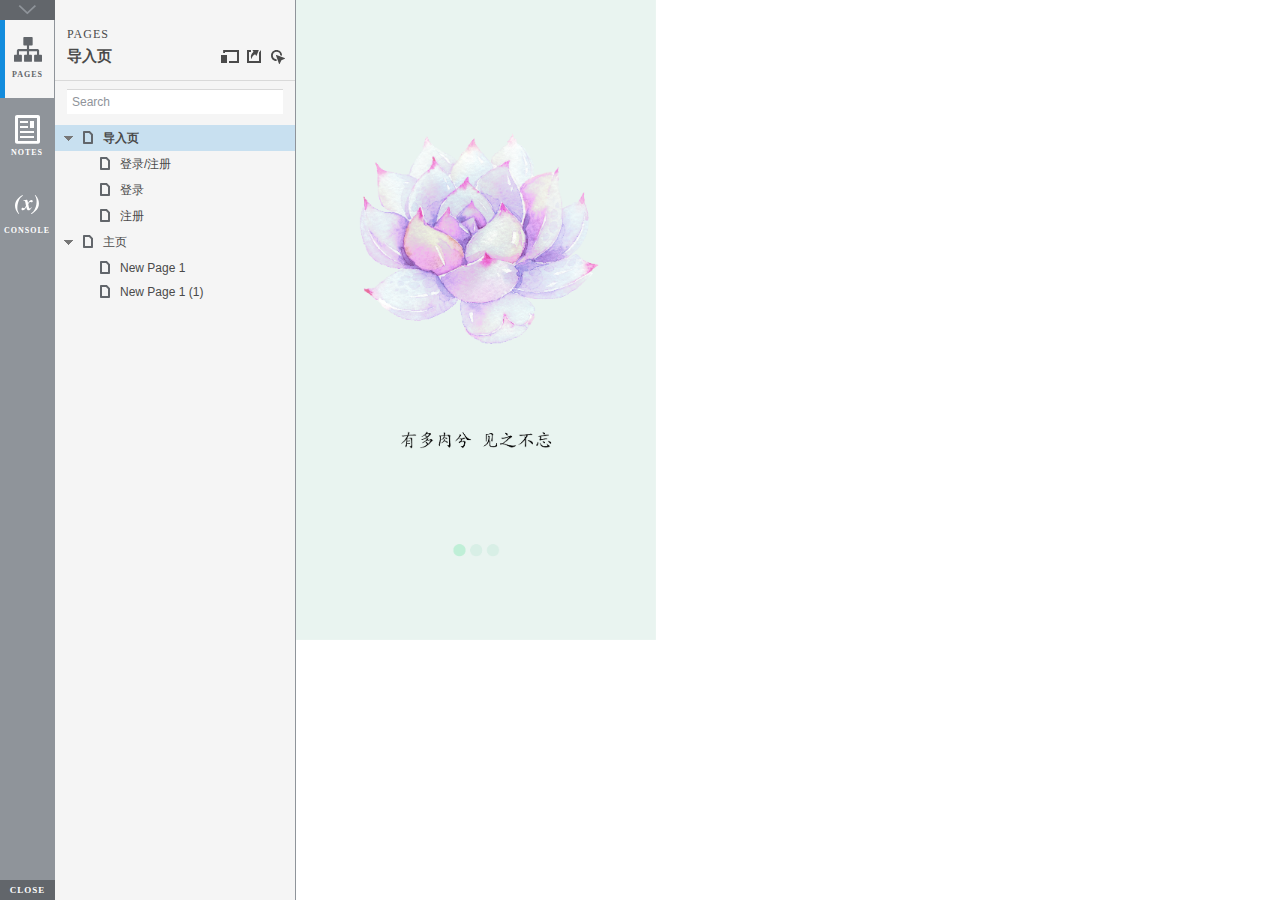
<file: index.html>
﻿<!DOCTYPE html>
<html xmlns="http://www.w3.org/1999/xhtml" xml:lang="en" lang="en">
<head>
    <title>Untitled Document</title>
    <meta http-equiv="X-UA-Compatible" content="IE=edge"/>
    <meta http-equiv="content-type" content="text/html; charset=utf-8" />
    <meta name="viewport" content="width=device-width, initial-scale=1.0" />
    <meta name="apple-mobile-web-app-capable" content="yes" />
    <link type="text/css" href="resources/css/reset.css" rel="Stylesheet" />
    <link type="text/css" href="resources/css/default.css" rel="Stylesheet" />
    <!--<link href='https://fonts.googleapis.com/css?family=Nunito:300' rel='stylesheet' type='text/css'>-->

    <script type="text/javascript">
        if (location.href.toString().indexOf('file://localhost/') == 0) {
            location.href = location.href.toString().replace('file://localhost/', 'file:///');
        }
    </script>

    <script type="text/javascript" src="resources/scripts/jquery-1.7.1.min.js"></script>
    <script type="text/javascript" src="resources/scripts/player/splitter.js"></script>
    <script type="text/javascript" src="resources/scripts/axutils.js"></script>
    <script type="text/javascript" src="resources/scripts/player/axplayer.js"></script>
    <script type="text/javascript" src="resources/scripts/messagecenter.js"></script>
    <script type="text/javascript" src="data/document.js"></script>
    <style type="text/css">

#outerContainer {
	width:1000px;
	height:1500px;
}

.vsplitbar {
    width: 3px;
    /*background: #B9B9B9;*/
    border-right: 1px solid #8f949a;
}

.vsplitbar:hover, .vsplitbar.active {
    background: #8f949a;
}

#rightPanel {
    background-color: White;
}

/*#leftPanel {
    min-width: 120px;
}*/

.splitterMask {
   position:absolute;
   top: 0;
   left: 0;
   width: 100%;
   height: 100%;
   overflow: hidden;
   background-image: url(resources/images/transparent.gif);
   z-index: 20000;
}

    </style>
    <script type="text/javascript" language="JavaScript"><!--
        var SITEMAP_COLLAPSE_VAR_NAME = 'c';
        var PLUGIN_VAR_NAME = 'g';
        var FOOTNOTES_VAR_NAME = 'fn';
        var ADAPTIVE_VIEW_VAR_NAME = 'view';
        var lastLeftPanelWidth = 295;
        var toolBarOnly = true;

        // isolate scope
        (function() {
            setUpController();
            
            var configuration = $axure.document.configuration;
            var _settings = {};
            _settings.projectId = configuration.prototypeId;
            _settings.isAxshare = configuration.isAxshare;
            _settings.loadFeedbackPlugin = configuration.loadFeedbackPlugin;
            var cHash = getHashStringVar(SITEMAP_COLLAPSE_VAR_NAME);
            _settings.startCollapsed = cHash == "1";
            if(cHash == "2") closePlayer();
            var gHash = getHashStringVar(PLUGIN_VAR_NAME);
            if(gHash == "") gHash = 1;
            _settings.startPluginGid = gHash;

            $axure.player.settings = _settings;

            $(window).bind('load', function() {
                if(CHROME_5_LOCAL && !$('body').attr('pluginDetected')) {
                    window.location = 'resources/chrome/chrome.html';
                }
            });

            $(document).ready(function() {
                $axure.page.bind('load.start', mainFrame_onload);
                $axure.messageCenter.addMessageListener(messageCenter_message);

                $(document).on('pluginShown', function (event, data) {
                    setVarInCurrentUrlHash('g', data ? data : '');
                });

                $(document).on('pluginCreated', function(event, data) {
                    if($axure.player.settings.startPluginGid == data) {
                        $axure.player.showPlugin(data);
                    }
                });

                if($axure.player.settings.loadFeedbackPlugin) {
                    if($axure.player.settings.isAxshare) {
                        $axure.utils.loadJS('/Scripts/plugins/feedback/feedback8.js');
                    } else {
                        $axure.utils.loadJS('http://share.axure.com/Scripts/plugins/feedback/feedback8.js');
                    }
                }

                if(navigator.userAgent.indexOf("MSIE") >= 0) $('#outerContainer').width('100%');
                initialize();
                if($axure.player.settings.startCollapsed) $('#outerContainer').splitter({ sizeLeft: 0 });
                else $('#outerContainer').splitter({ sizeLeft: lastLeftPanelWidth });
                $('#leftPanel').width(lastLeftPanelWidth);
                
                $(window).resize(function() { resizeContent(); });

                $('#maximizePanelContainer').hide();

                initializeLogo();

                $(window).resize();
                resizeContent();
                
                $axure.player.collapseToBar();

                if($axure.player.settings.startCollapsed) {
                    collapse();
                    $('#leftPanel').width(0);
                }

                if(MOBILE_DEVICE) {
                    $('#interfaceControlFrameMinimizeContainer').height('45px');
                    $('#interfaceControlFrameMinimizeContainer a').height('45px');
                    $('#interfaceControlFrameHeaderContainer').css('margin-top','45px');
                    $('#interfaceControlFrameCloseContainer a').css('padding','10px 0px');
                    $('#maximizePanelContainer').height('45px');//.css('top','inherit').css('bottom','0px');

                    $('body').removeClass('hashover');

                    if(IOS) {
                        $('#rightPanel').css('overflow', 'auto').css('-webkit-overflow-scrolling', 'touch').css('-ms-overflow-x', 'hidden');

                        window.addEventListener("orientationchange", function() {
                            var viewport = document.querySelector("meta[name=viewport]");
                            //so iOS doesn't zoom when switching back to portrait
                            viewport.setAttribute('content', 'width=device-width, initial-scale=1.0, maximum-scale=1.0');
                            viewport.setAttribute('content', 'width=device-width, initial-scale=1.0');
                            resizeContent();
                        }, false);

                        $axure.page.bind('load.start', function() {
                            resizeContent();
                        });
                    }
                }

            });

            function initialize() {
                var legacyQString = getQueryString("Page");
                if (legacyQString.length > 0) {
                    location.href = location.href.substring(0, location.href.indexOf("?")) + "#p=" + legacyQString;
                    return;
                }

                var mainFrame = document.getElementById("mainFrame");
                mainFrame.contentWindow.location.href = getInitialUrl();
            }

            function initializeLogo() {
                if($axure.document.configuration.logoImagePath) {
                    var image = new Image();
                    image.onload = function() {
                        $('#logoImage').css('max-width', this.width + 'px');
                        $axure.player.resizeContent();
                    };
                    image.src = $axure.document.configuration.logoImagePath;
                
                    $('#interfaceControlFrameLogoImageContainer').html('<img id="logoImage" src="" />');
                    $('#logoImage').attr('src', $axure.document.configuration.logoImagePath).load(function() { resizeContent(); });
                } else $('#interfaceControlFrameLogoImageContainer').hide();

                if ($axure.document.configuration.logoImageCaption) {
                    $('#interfaceControlFrameLogoCaptionContainer').html($axure.document.configuration.logoImageCaption);
                } else $('#interfaceControlFrameLogoCaptionContainer').hide();

                if(!$('#interfaceControlFrameLogoImageContainer').is(':visible') && !$('#interfaceControlFrameLogoCaptionContainer').is(':visible')) {
                    $('#interfaceControlFrameLogoContainer').hide();
                }
            }

            var resizeContent = $axure.player.resizeContent = function() {
                var newHeight = $(window).height();
                var newWidth = $(window).width();

                var controlContainerHeight = newHeight;// - 30;
                if($('#interfaceControlFrameLogoContainer').is(':visible')) controlContainerHeight -= $('#interfaceControlFrameLogoContainer').outerHeight();// + 16;

                $('#outerContainer').height(newHeight).width(newWidth);
                $('.vsplitbar').height(newHeight);
                $('#leftPanel').height(newHeight);
                $('#interfaceControlFrame').height(newHeight);
                $('#interfaceControlFrameContainer').height(newHeight);
                $('#interfaceControlFrameHostContainer').height(controlContainerHeight);

                $('#rightPanel').height(newHeight);
                $('#mainFrame').height(newHeight);

                if($('#leftPanel').is(':visible')) $('#rightPanel').width($(window).width() - $('#leftPanel').width() - 1);// $('.vsplitbar').width());
                else $('#rightPanel').width($(window).width());

                $(document).trigger('ContainerHeightChange',[controlContainerHeight]);

                if(MOBILE_DEVICE) {
                    if(!(getHashStringVar(ADAPTIVE_VIEW_VAR_NAME).length > 0)) $axure.messageCenter.postMessage('setAdaptiveViewForSize', {'width':newWidth, 'height':$('#rightPanel').height()});
                }
            }

            var collapseToBar = $axure.player.collapseToBar = function() {
                lastLeftPanelWidth = $('#leftPanel').width();
                $('#leftPanel').width('55px');
                $('.vsplitbar').hide();
                $('#rightPanel').width($(window).width() - $('#leftPanel').width());
                $(window).resize();
                $('#outerContainer').trigger('resize');
                toolBarOnly = true;
            }

            var expandFromBar = $axure.player.expandFromBar = function() {
                if($('.vsplitbar').is(':visible')) return;

                $('#leftPanel').width(lastLeftPanelWidth);
                $('.vsplitbar').show();
                $('#rightPanel').width($(window).width() - $('#leftPanel').width() - 1);// $('.vsplitbar').width());
                $(window).resize();
                $('#outerContainer').trigger('resize');
                toolBarOnly = false;
            }

        })();

        function messageCenter_message(message, data) {
            if(message == 'expandFrame') expand();
            else if(message == 'getCollapseFrameOnLoad' && $axure.player.settings.startCollapsed && !MOBILE_DEVICE) $axure.messageCenter.postMessage('collapseFrameOnLoad');
        }

        
        function getInitialUrl() {
            var pageName = getHashStringVar("p");
            if(pageName.length > 0) return pageName + ".html";
            else {
                var url = getFirstPageUrl($axure.document.sitemap.rootNodes);
                return (url ? url : "about:blank");
            }
        }

        function getFirstPageUrl(nodes) {
            for (var i = 0; i < nodes.length; i++) {
                var node = nodes[i];
                if (node.url) return node.url;
                else {
                    var hasChildren = (node.children && node.children.length > 0);
                    if (hasChildren) {
                        var url = getFirstPageUrl(node.children);
                        if (url) return url;
                    }
                }
            }
            return null;
        }

        function closePlayer() {
            if($axure.page.location) window.location.href = $axure.page.location;
            else {
                var pageFile = getInitialUrl();
                var currentLocation = window.location.toString();
                window.location.href = currentLocation.substr(0, currentLocation.lastIndexOf("/") + 1) + pageFile;
            }
        }

        function replaceHash(newHash) {
            var currentLocWithoutHash = window.location.toString().split('#')[0];

            //We use replace so that every hash change doesn't get appended to the history stack.
            //We use replaceState in browsers that support it, else replace the location
            if(typeof window.history.replaceState != 'undefined') {
                try {
                    //Chrome 45 (Version 45.0.2454.85 m) started throwing an error here when generated locally (this only happens with sitemap open) which broke all interactions.
                    //try catch breaks the url adjusting nicely when the sitemap is open, but all interactions and forward and back buttons work.
                    //Uncaught SecurityError: Failed to execute 'replaceState' on 'History': A history state object with URL 'file:///C:/Users/Ian/Documents/Axure/HTML/Untitled/start.html#p=home' cannot be created in a document with origin 'null'.
                    window.history.replaceState(null, null, currentLocWithoutHash + newHash);
                } catch(ex) {}
            } else {
                window.location.replace(currentLocWithoutHash + newHash);
            }
        }

        function collapse() {
            setVarInCurrentUrlHash('c', 1);
            if(!toolBarOnly) lastLeftPanelWidth = $('#leftPanel').width();

            $('#maximizePanelContainer').show();
            $('#leftPanel').hide();
            $('.vsplitbar').hide();
            $('#rightPanel').width($(window).width());
            $(window).resize();
            $('#outerContainer').trigger('resize');

            $(document).trigger('sidebarCollapse');

            if(MOBILE_DEVICE) {
                $('#maximizePanelContainer').animate({
                    top:$('#rightPanel').height() - $('#maximizePanelContainer').height()
                }, 300, 'swing', function() {
                    $('#maximizePanelContainer').css('top', 'inherit').css('bottom', '0px');
                });
            }
        }

        function expand() {
            if(MOBILE_DEVICE) {
                $('#maximizePanelContainer').css('top', '0px').css('bottom', 'inherit');
            }

            deleteVarFromCurrentUrlHash('c');
            $('#maximizePanelContainer').hide();
            $('#leftPanel').width(lastLeftPanelWidth);
            $('#leftPanel').show();
            if(!toolBarOnly) {
                $('.vsplitbar').show();
                $('#rightPanel').width($(window).width() - $('#leftPanel').width() - 1);
            } else {
                $axure.player.collapseToBar();
            }
            $(window).resize();
            $('#outerContainer').trigger('resize');

            $(document).trigger('sidebarExpanded');
        }


        function mainFrame_onload() {
            if($axure.page.pageName) document.title = $axure.page.pageName;
        }

        function getQueryString(query) {
            var qstring = self.location.href.split("?");
            if(qstring.length < 2) return "";
            return GetParameter(qstring, query);
        }
        
        function GetParameter(qstring, query) {
            var prms = qstring[1].split("&");
            var frmelements = new Array();
            var currprmeter, querystr = "";

            for(var i = 0; i < prms.length; i++) {
                currprmeter = prms[i].split("=");
                frmelements[i] = new Array();
                frmelements[i][0] = currprmeter[0];
                frmelements[i][1] = currprmeter[1];
            }

            for(j = 0; j < frmelements.length; j++) {
                if(frmelements[j][0].toLowerCase() == query.toLowerCase()) {
                    querystr = frmelements[j][1];
                    break;
                }
            }
            return querystr;
        }
        
        function getHashStringVar(query) {
            var qstring = self.location.href.split("#");
            if(qstring.length < 2) return "";
            return GetParameter(qstring, query);
        }

        function setHashStringVar(currentHash, varName, varVal) {
            var varWithEqual = varName + '=';
            var poundVarWithEqual = varVal === '' ? '' :  '#' + varName + '=' + varVal;
            var ampVarWithEqual = varVal === '' ? '' :  '&' + varName + '=' + varVal;
            var hashToSet = '';

            var pageIndex = currentHash.indexOf('#' + varWithEqual);
            if(pageIndex == -1) pageIndex = currentHash.indexOf('&' + varWithEqual);
            if(pageIndex != -1) {
                var newHash = currentHash.substring(0, pageIndex);

                newHash = newHash == '' ? poundVarWithEqual : newHash + ampVarWithEqual;

                var ampIndex = currentHash.indexOf('&', pageIndex + 1);
                if(ampIndex != -1) {
                    newHash = newHash == '' ? '#' + currentHash.substring(ampIndex + 1) : newHash + currentHash.substring(ampIndex);
                }
                hashToSet = newHash;
            } else if(currentHash.indexOf('#') != -1) {
                hashToSet = currentHash + ampVarWithEqual;
            } else {
                hashToSet = poundVarWithEqual;
            }

            if(hashToSet != '' || varVal == '') {
                return hashToSet;
            }

            return null;
        }

        function setVarInCurrentUrlHash(varName, varVal) {
            var newHash = setHashStringVar(window.location.hash, varName, varVal);

            if(newHash != null) {
                replaceHash(newHash);
            }
        }

        function deleteHashStringVar(currentHash, varName) {
            var varWithEqual = varName + '=';

            var pageIndex = currentHash.indexOf('#' + varWithEqual);
            if(pageIndex == -1) pageIndex = currentHash.indexOf('&' + varWithEqual);
            if(pageIndex != -1) {
                var newHash = currentHash.substring(0, pageIndex);

                var ampIndex = currentHash.indexOf('&', pageIndex + 1);

                //IF begin of string....if none blank, ELSE # instead of & and rest
                //IF in string....prefix + if none blank, ELSE &-rest
                if(newHash == '') { //beginning of string
                    newHash = ampIndex != -1 ? '#' + currentHash.substring(ampIndex + 1) : '';
                } else { //somewhere in the middle
                    newHash = newHash + (ampIndex != -1 ? currentHash.substring(ampIndex) : '');
                }

                return newHash;
            }

            return null;
        }

        function deleteVarFromCurrentUrlHash(varName) {
            var newHash = deleteHashStringVar(window.location.hash, varName);

            if(newHash != null) {
                replaceHash(newHash);
            }
        }
    --></script>

    <link type="text/css" rel="Stylesheet" href="plugins/sitemap/styles/sitemap.css" />
    <script type="text/javascript" src="plugins/sitemap/sitemap.js"></script>
    <link type="text/css" rel="Stylesheet" href="plugins/page_notes/styles/page_notes.css" />
    <script type="text/javascript" src="plugins/page_notes/page_notes.js"></script>
    <!--<link type="text/css" rel="Stylesheet" href="plugins/recordplay/styles/recordplay.css" />
    <script type="text/javascript" src="plugins/recordplay/recordplay.js"></script>-->
    <link type="text/css" rel="Stylesheet" href="plugins/debug/styles/debug.css" />
    <script type="text/javascript" src="plugins/debug/debug.js"></script>

</head>
<body scroll="no" class="hashover">
    <div id="outerContainer">

        <div id="leftPanel">
            <div id="interfaceControlFrame">
                <div id="interfaceControlFrameMinimizeContainer">
                    <a title="Collapse" id="interfaceControlFrameMinimizeButton" onclick="collapse();">&nbsp;</a>
                </div>
                <div id="interfaceControlFrameHeaderContainer">
                    <ul id="interfaceControlFrameHeader"></ul>
                </div>
                <div id="interfaceControlFrameContainer">
                    <div id="interfaceControlFrameLogoContainer">
                        <div id="interfaceControlFrameLogoImageContainer"></div>
                        <div id="interfaceControlFrameLogoCaptionContainer"></div>
                    </div>
                    <div id="interfaceControlFrameHostContainer">
                    </div>
                </div>
                <div id="interfaceControlFrameCloseContainer">
                    <a title="Close" id="interfaceControlFrameCloseButton" onclick="closePlayer();">CLOSE</a>
                </div>
            </div>
        </div>
        <div id="rightPanel">
            <iframe id="mainFrame" name="mainFrame" width="100%" height="100%" src="" frameborder="0" style="display: block;"></iframe>
        </div>

    </div>

    <div id="maximizePanelContainer">
        <iframe id="expandFrame" src="resources/expand.html" width="100%" height="100%" scrolling="no" allowtransparency="true" frameborder="0"></iframe>
    </div>

</body>
</html>
</file>
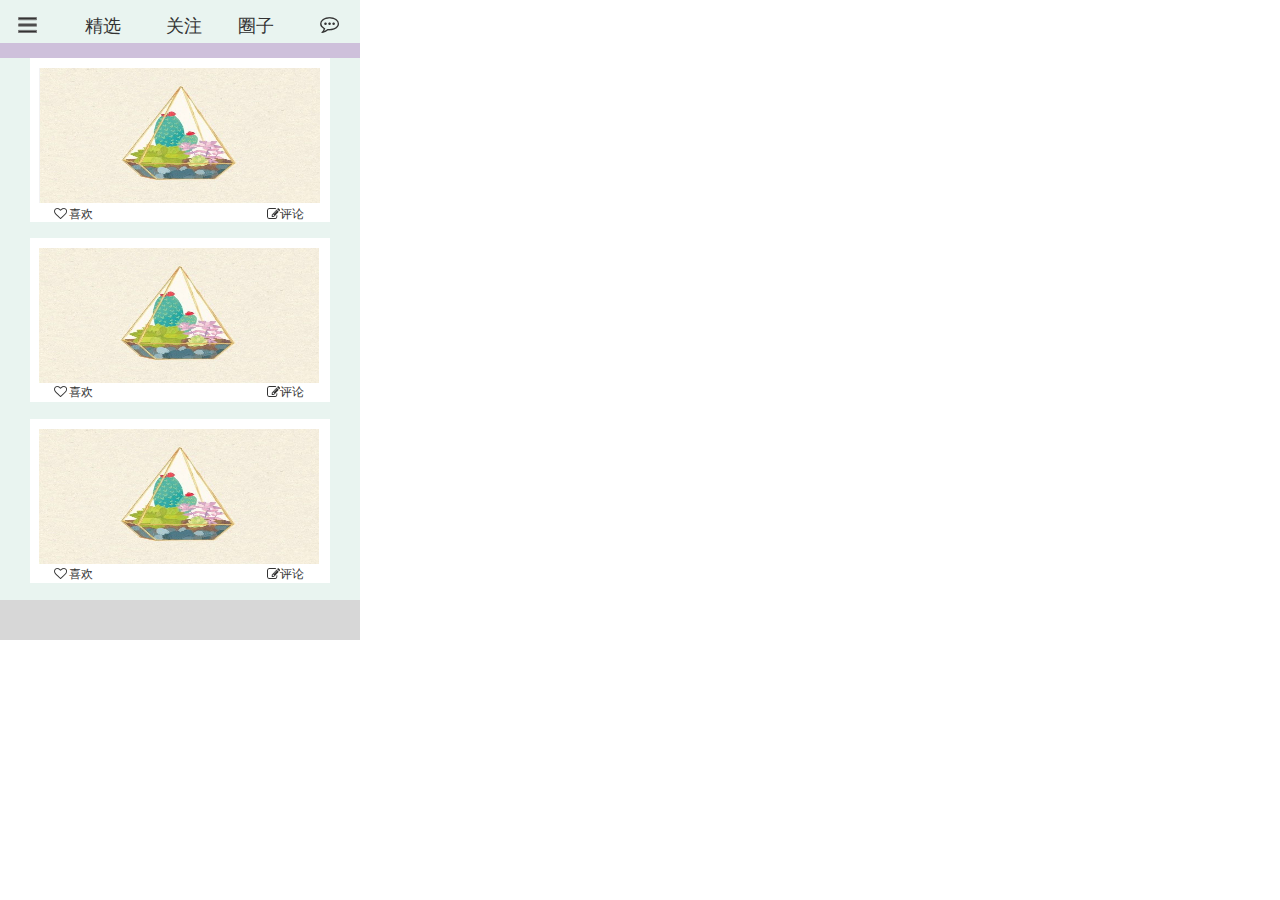
<file: new_page_1.html>
﻿<!DOCTYPE html>
<html>
  <head>
    <title>New Page 1</title>
    <meta http-equiv="X-UA-Compatible" content="IE=edge"/>
    <meta http-equiv="content-type" content="text/html; charset=utf-8"/>
    <meta name="viewport" content="width=device-width, height=device-height, initial-scale=1.0, minimum-scale=1, maximum-scale=1, user-scalable=no"/>
    <meta name="apple-mobile-web-app-capable" content="yes"/>
    <link href="resources/css/jquery-ui-themes.css" type="text/css" rel="stylesheet"/>
    <link href="resources/css/axure_rp_page.css" type="text/css" rel="stylesheet"/>
    <link href="data/styles.css" type="text/css" rel="stylesheet"/>
    <link href="files/new_page_1/styles.css" type="text/css" rel="stylesheet"/>
    <script src="resources/scripts/jquery-1.7.1.min.js"></script>
    <script src="resources/scripts/jquery-ui-1.8.10.custom.min.js"></script>
    <script src="resources/scripts/axure/axQuery.js"></script>
    <script src="resources/scripts/axure/globals.js"></script>
    <script src="resources/scripts/axutils.js"></script>
    <script src="resources/scripts/axure/annotation.js"></script>
    <script src="resources/scripts/axure/axQuery.std.js"></script>
    <script src="resources/scripts/axure/doc.js"></script>
    <script src="data/document.js"></script>
    <script src="resources/scripts/messagecenter.js"></script>
    <script src="resources/scripts/axure/events.js"></script>
    <script src="resources/scripts/axure/recording.js"></script>
    <script src="resources/scripts/axure/action.js"></script>
    <script src="resources/scripts/axure/expr.js"></script>
    <script src="resources/scripts/axure/geometry.js"></script>
    <script src="resources/scripts/axure/flyout.js"></script>
    <script src="resources/scripts/axure/ie.js"></script>
    <script src="resources/scripts/axure/model.js"></script>
    <script src="resources/scripts/axure/repeater.js"></script>
    <script src="resources/scripts/axure/sto.js"></script>
    <script src="resources/scripts/axure/utils.temp.js"></script>
    <script src="resources/scripts/axure/variables.js"></script>
    <script src="resources/scripts/axure/drag.js"></script>
    <script src="resources/scripts/axure/move.js"></script>
    <script src="resources/scripts/axure/visibility.js"></script>
    <script src="resources/scripts/axure/style.js"></script>
    <script src="resources/scripts/axure/adaptive.js"></script>
    <script src="resources/scripts/axure/tree.js"></script>
    <script src="resources/scripts/axure/init.temp.js"></script>
    <script src="files/new_page_1/data.js"></script>
    <script src="resources/scripts/axure/legacy.js"></script>
    <script src="resources/scripts/axure/viewer.js"></script>
    <script src="resources/scripts/axure/math.js"></script>
    <script type="text/javascript">
      $axure.utils.getTransparentGifPath = function() { return 'resources/images/transparent.gif'; };
      $axure.utils.getOtherPath = function() { return 'resources/Other.html'; };
      $axure.utils.getReloadPath = function() { return 'resources/reload.html'; };
    </script>
  </head>
  <body>
    <div id="base" class="">

      <!-- Unnamed (矩形) -->
      <div id="u143" class="ax_default box_2">
        <div id="u143_div" class=""></div>
        <!-- Unnamed () -->
        <div id="u144" class="text" style="display: none; visibility: hidden">
          <p><span></span></p>
        </div>
      </div>

      <!-- Unnamed (形状) -->
      <div id="u145" class="ax_default icon">
        <img id="u145_img" class="img " src="images/主页/u65.png"/>
        <!-- Unnamed () -->
        <div id="u146" class="text" style="display: none; visibility: hidden">
          <p><span></span></p>
        </div>
      </div>

      <!-- Unnamed (形状) -->
      <div id="u147" class="ax_default icon">
        <img id="u147_img" class="img " src="images/主页/u67.png"/>
        <!-- Unnamed () -->
        <div id="u148" class="text" style="display: none; visibility: hidden">
          <p><span></span></p>
        </div>
      </div>

      <!-- Unnamed (矩形) -->
      <div id="u149" class="ax_default box_2">
        <div id="u149_div" class=""></div>
        <!-- Unnamed () -->
        <div id="u150" class="text" style="display: none; visibility: hidden">
          <p><span></span></p>
        </div>
      </div>

      <!-- Unnamed (矩形) -->
      <div id="u151" class="ax_default box_2">
        <div id="u151_div" class=""></div>
        <!-- Unnamed () -->
        <div id="u152" class="text" style="display: none; visibility: hidden">
          <p><span></span></p>
        </div>
      </div>

      <!-- Unnamed (矩形) -->
      <div id="u153" class="ax_default box_2">
        <div id="u153_div" class=""></div>
        <!-- Unnamed () -->
        <div id="u154" class="text" style="display: none; visibility: hidden">
          <p><span></span></p>
        </div>
      </div>

      <!-- Unnamed (矩形) -->
      <div id="u155" class="ax_default label">
        <div id="u155_div" class=""></div>
        <!-- Unnamed () -->
        <div id="u156" class="text" style="visibility: visible;">
          <p><span>精选</span></p>
        </div>
      </div>

      <!-- Unnamed (矩形) -->
      <div id="u157" class="ax_default label">
        <div id="u157_div" class=""></div>
        <!-- Unnamed () -->
        <div id="u158" class="text" style="visibility: visible;">
          <p><span>关注</span></p>
        </div>
      </div>

      <!-- Unnamed (矩形) -->
      <div id="u159" class="ax_default label">
        <div id="u159_div" class=""></div>
        <!-- Unnamed () -->
        <div id="u160" class="text" style="visibility: visible;">
          <p><span>圈子</span></p>
        </div>
      </div>

      <!-- Unnamed (矩形) -->
      <div id="u161" class="ax_default box_3">
        <div id="u161_div" class=""></div>
        <!-- Unnamed () -->
        <div id="u162" class="text" style="display: none; visibility: hidden">
          <p><span></span></p>
        </div>
      </div>

      <!-- Unnamed (矩形) -->
      <div id="u163" class="ax_default box_2">
        <div id="u163_div" class=""></div>
        <!-- Unnamed () -->
        <div id="u164" class="text" style="display: none; visibility: hidden">
          <p><span></span></p>
        </div>
      </div>

      <!-- Unnamed (矩形) -->
      <div id="u165" class="ax_default box_2">
        <div id="u165_div" class=""></div>
        <!-- Unnamed () -->
        <div id="u166" class="text" style="display: none; visibility: hidden">
          <p><span></span></p>
        </div>
      </div>

      <!-- Unnamed (矩形) -->
      <div id="u167" class="ax_default box_2">
        <div id="u167_div" class=""></div>
        <!-- Unnamed () -->
        <div id="u168" class="text" style="display: none; visibility: hidden">
          <p><span></span></p>
        </div>
      </div>

      <!-- Unnamed (矩形) -->
      <div id="u169" class="ax_default box_2">
        <div id="u169_div" class=""></div>
        <!-- Unnamed () -->
        <div id="u170" class="text" style="display: none; visibility: hidden">
          <p><span></span></p>
        </div>
      </div>

      <!-- Unnamed (矩形) -->
      <div id="u171" class="ax_default box_2">
        <div id="u171_div" class=""></div>
        <!-- Unnamed () -->
        <div id="u172" class="text" style="display: none; visibility: hidden">
          <p><span></span></p>
        </div>
      </div>

      <!-- Unnamed (图片) -->
      <div id="u173" class="ax_default _图片">
        <img id="u173_img" class="img " src="images/new_page_1/u173.jpg"/>
        <!-- Unnamed () -->
        <div id="u174" class="text" style="display: none; visibility: hidden">
          <p><span></span></p>
        </div>
      </div>

      <!-- Unnamed (图片) -->
      <div id="u175" class="ax_default _图片">
        <img id="u175_img" class="img " src="images/new_page_1/u173.jpg"/>
        <!-- Unnamed () -->
        <div id="u176" class="text" style="display: none; visibility: hidden">
          <p><span></span></p>
        </div>
      </div>

      <!-- Unnamed (图片) -->
      <div id="u177" class="ax_default _图片">
        <img id="u177_img" class="img " src="images/new_page_1/u173.jpg"/>
        <!-- Unnamed () -->
        <div id="u178" class="text" style="display: none; visibility: hidden">
          <p><span></span></p>
        </div>
      </div>

      <!-- Unnamed (形状) -->
      <div id="u179" class="ax_default icon">
        <img id="u179_img" class="img " src="images/主页/u125.png"/>
        <!-- Unnamed () -->
        <div id="u180" class="text" style="display: none; visibility: hidden">
          <p><span></span></p>
        </div>
      </div>

      <!-- Unnamed (形状) -->
      <div id="u181" class="ax_default icon">
        <img id="u181_img" class="img " src="images/主页/u127.png"/>
        <!-- Unnamed () -->
        <div id="u182" class="text" style="display: none; visibility: hidden">
          <p><span></span></p>
        </div>
      </div>

      <!-- Unnamed (矩形) -->
      <div id="u183" class="ax_default label">
        <div id="u183_div" class=""></div>
        <!-- Unnamed () -->
        <div id="u184" class="text" style="visibility: visible;">
          <p><span>喜欢</span></p>
        </div>
      </div>

      <!-- Unnamed (矩形) -->
      <div id="u185" class="ax_default label">
        <div id="u185_div" class=""></div>
        <!-- Unnamed () -->
        <div id="u186" class="text" style="visibility: visible;">
          <p><span>评论</span></p>
        </div>
      </div>

      <!-- Unnamed (形状) -->
      <div id="u187" class="ax_default icon">
        <img id="u187_img" class="img " src="images/主页/u125.png"/>
        <!-- Unnamed () -->
        <div id="u188" class="text" style="display: none; visibility: hidden">
          <p><span></span></p>
        </div>
      </div>

      <!-- Unnamed (形状) -->
      <div id="u189" class="ax_default icon">
        <img id="u189_img" class="img " src="images/主页/u127.png"/>
        <!-- Unnamed () -->
        <div id="u190" class="text" style="display: none; visibility: hidden">
          <p><span></span></p>
        </div>
      </div>

      <!-- Unnamed (矩形) -->
      <div id="u191" class="ax_default label">
        <div id="u191_div" class=""></div>
        <!-- Unnamed () -->
        <div id="u192" class="text" style="visibility: visible;">
          <p><span>喜欢</span></p>
        </div>
      </div>

      <!-- Unnamed (矩形) -->
      <div id="u193" class="ax_default label">
        <div id="u193_div" class=""></div>
        <!-- Unnamed () -->
        <div id="u194" class="text" style="visibility: visible;">
          <p><span>评论</span></p>
        </div>
      </div>

      <!-- Unnamed (形状) -->
      <div id="u195" class="ax_default icon">
        <img id="u195_img" class="img " src="images/主页/u125.png"/>
        <!-- Unnamed () -->
        <div id="u196" class="text" style="display: none; visibility: hidden">
          <p><span></span></p>
        </div>
      </div>

      <!-- Unnamed (形状) -->
      <div id="u197" class="ax_default icon">
        <img id="u197_img" class="img " src="images/主页/u127.png"/>
        <!-- Unnamed () -->
        <div id="u198" class="text" style="display: none; visibility: hidden">
          <p><span></span></p>
        </div>
      </div>

      <!-- Unnamed (矩形) -->
      <div id="u199" class="ax_default label">
        <div id="u199_div" class=""></div>
        <!-- Unnamed () -->
        <div id="u200" class="text" style="visibility: visible;">
          <p><span>喜欢</span></p>
        </div>
      </div>

      <!-- Unnamed (矩形) -->
      <div id="u201" class="ax_default label">
        <div id="u201_div" class=""></div>
        <!-- Unnamed () -->
        <div id="u202" class="text" style="visibility: visible;">
          <p><span>评论</span></p>
        </div>
      </div>
    </div>
  </body>
</html>
</file>
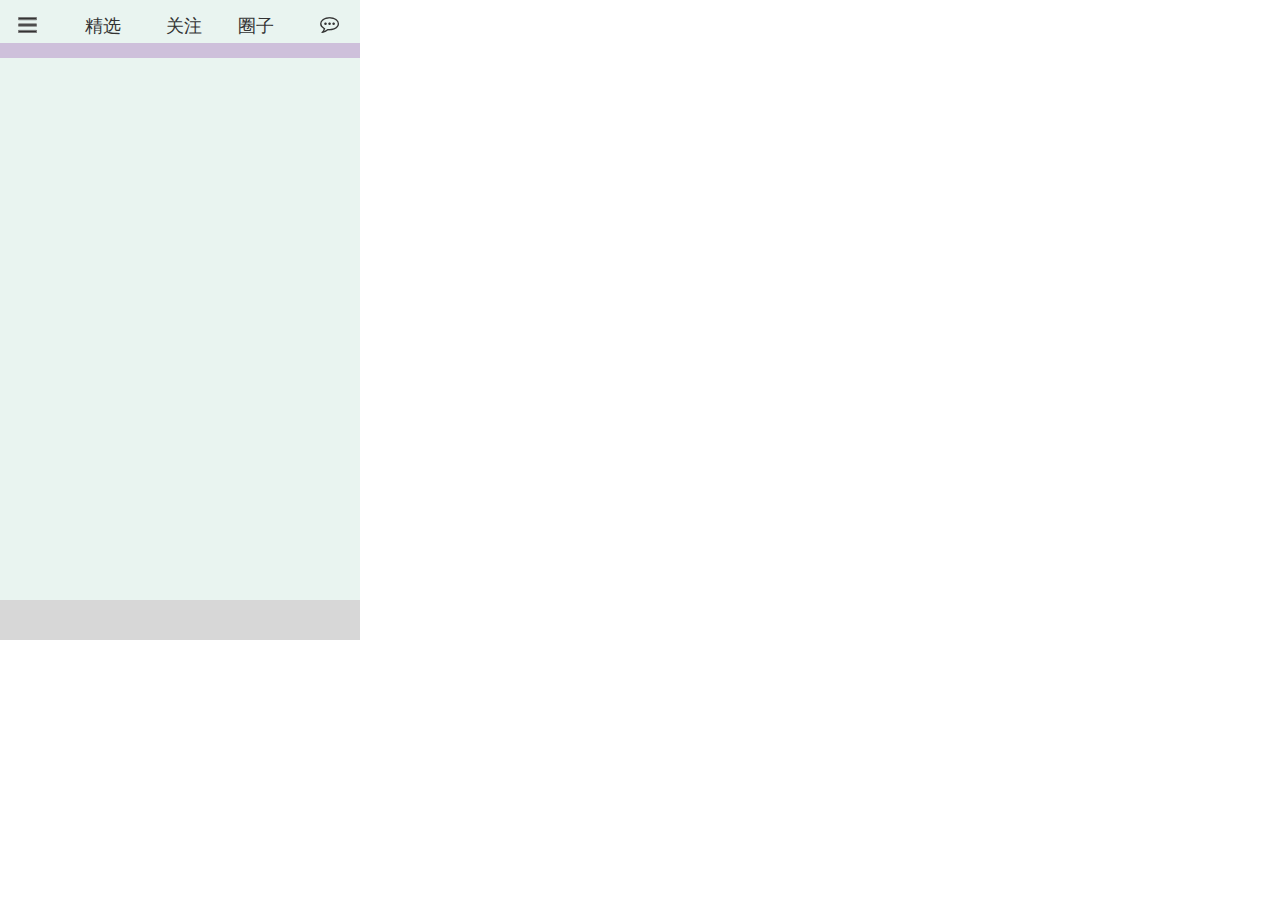
<file: new_page_1__1_.html>
﻿<!DOCTYPE html>
<html>
  <head>
    <title>New Page 1 (1)</title>
    <meta http-equiv="X-UA-Compatible" content="IE=edge"/>
    <meta http-equiv="content-type" content="text/html; charset=utf-8"/>
    <meta name="viewport" content="width=device-width, height=device-height, initial-scale=1.0, minimum-scale=1, maximum-scale=1, user-scalable=no"/>
    <meta name="apple-mobile-web-app-capable" content="yes"/>
    <link href="resources/css/jquery-ui-themes.css" type="text/css" rel="stylesheet"/>
    <link href="resources/css/axure_rp_page.css" type="text/css" rel="stylesheet"/>
    <link href="data/styles.css" type="text/css" rel="stylesheet"/>
    <link href="files/new_page_1__1_/styles.css" type="text/css" rel="stylesheet"/>
    <script src="resources/scripts/jquery-1.7.1.min.js"></script>
    <script src="resources/scripts/jquery-ui-1.8.10.custom.min.js"></script>
    <script src="resources/scripts/axure/axQuery.js"></script>
    <script src="resources/scripts/axure/globals.js"></script>
    <script src="resources/scripts/axutils.js"></script>
    <script src="resources/scripts/axure/annotation.js"></script>
    <script src="resources/scripts/axure/axQuery.std.js"></script>
    <script src="resources/scripts/axure/doc.js"></script>
    <script src="data/document.js"></script>
    <script src="resources/scripts/messagecenter.js"></script>
    <script src="resources/scripts/axure/events.js"></script>
    <script src="resources/scripts/axure/recording.js"></script>
    <script src="resources/scripts/axure/action.js"></script>
    <script src="resources/scripts/axure/expr.js"></script>
    <script src="resources/scripts/axure/geometry.js"></script>
    <script src="resources/scripts/axure/flyout.js"></script>
    <script src="resources/scripts/axure/ie.js"></script>
    <script src="resources/scripts/axure/model.js"></script>
    <script src="resources/scripts/axure/repeater.js"></script>
    <script src="resources/scripts/axure/sto.js"></script>
    <script src="resources/scripts/axure/utils.temp.js"></script>
    <script src="resources/scripts/axure/variables.js"></script>
    <script src="resources/scripts/axure/drag.js"></script>
    <script src="resources/scripts/axure/move.js"></script>
    <script src="resources/scripts/axure/visibility.js"></script>
    <script src="resources/scripts/axure/style.js"></script>
    <script src="resources/scripts/axure/adaptive.js"></script>
    <script src="resources/scripts/axure/tree.js"></script>
    <script src="resources/scripts/axure/init.temp.js"></script>
    <script src="files/new_page_1__1_/data.js"></script>
    <script src="resources/scripts/axure/legacy.js"></script>
    <script src="resources/scripts/axure/viewer.js"></script>
    <script src="resources/scripts/axure/math.js"></script>
    <script type="text/javascript">
      $axure.utils.getTransparentGifPath = function() { return 'resources/images/transparent.gif'; };
      $axure.utils.getOtherPath = function() { return 'resources/Other.html'; };
      $axure.utils.getReloadPath = function() { return 'resources/reload.html'; };
    </script>
  </head>
  <body>
    <div id="base" class="">

      <!-- Unnamed (矩形) -->
      <div id="u203" class="ax_default box_2">
        <div id="u203_div" class=""></div>
        <!-- Unnamed () -->
        <div id="u204" class="text" style="display: none; visibility: hidden">
          <p><span></span></p>
        </div>
      </div>

      <!-- Unnamed (形状) -->
      <div id="u205" class="ax_default icon">
        <img id="u205_img" class="img " src="images/主页/u65.png"/>
        <!-- Unnamed () -->
        <div id="u206" class="text" style="display: none; visibility: hidden">
          <p><span></span></p>
        </div>
      </div>

      <!-- Unnamed (形状) -->
      <div id="u207" class="ax_default icon">
        <img id="u207_img" class="img " src="images/主页/u67.png"/>
        <!-- Unnamed () -->
        <div id="u208" class="text" style="display: none; visibility: hidden">
          <p><span></span></p>
        </div>
      </div>

      <!-- Unnamed (矩形) -->
      <div id="u209" class="ax_default box_2">
        <div id="u209_div" class=""></div>
        <!-- Unnamed () -->
        <div id="u210" class="text" style="display: none; visibility: hidden">
          <p><span></span></p>
        </div>
      </div>

      <!-- Unnamed (矩形) -->
      <div id="u211" class="ax_default box_2">
        <div id="u211_div" class=""></div>
        <!-- Unnamed () -->
        <div id="u212" class="text" style="display: none; visibility: hidden">
          <p><span></span></p>
        </div>
      </div>

      <!-- Unnamed (矩形) -->
      <div id="u213" class="ax_default label">
        <div id="u213_div" class=""></div>
        <!-- Unnamed () -->
        <div id="u214" class="text" style="visibility: visible;">
          <p><span>精选</span></p>
        </div>
      </div>

      <!-- Unnamed (矩形) -->
      <div id="u215" class="ax_default label">
        <div id="u215_div" class=""></div>
        <!-- Unnamed () -->
        <div id="u216" class="text" style="visibility: visible;">
          <p><span>关注</span></p>
        </div>
      </div>

      <!-- Unnamed (矩形) -->
      <div id="u217" class="ax_default label">
        <div id="u217_div" class=""></div>
        <!-- Unnamed () -->
        <div id="u218" class="text" style="visibility: visible;">
          <p><span>圈子</span></p>
        </div>
      </div>

      <!-- Unnamed (矩形) -->
      <div id="u219" class="ax_default box_3">
        <div id="u219_div" class=""></div>
        <!-- Unnamed () -->
        <div id="u220" class="text" style="display: none; visibility: hidden">
          <p><span></span></p>
        </div>
      </div>
    </div>
  </body>
</html>
</file>
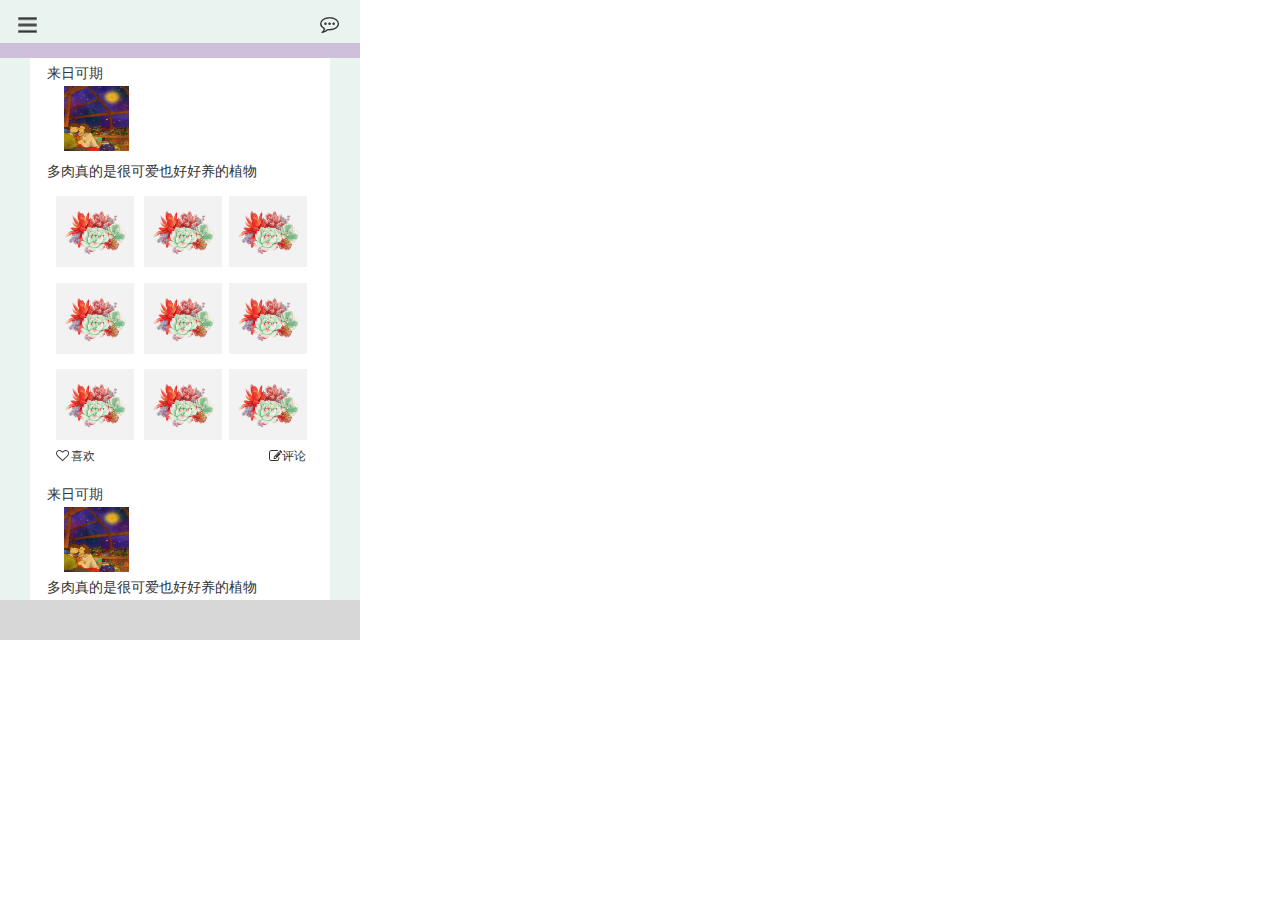
<file: 主页.html>
﻿<!DOCTYPE html>
<html>
  <head>
    <title>主页</title>
    <meta http-equiv="X-UA-Compatible" content="IE=edge"/>
    <meta http-equiv="content-type" content="text/html; charset=utf-8"/>
    <meta name="viewport" content="width=device-width, height=device-height, initial-scale=1.0, minimum-scale=1, maximum-scale=1, user-scalable=no"/>
    <meta name="apple-mobile-web-app-capable" content="yes"/>
    <link href="resources/css/jquery-ui-themes.css" type="text/css" rel="stylesheet"/>
    <link href="resources/css/axure_rp_page.css" type="text/css" rel="stylesheet"/>
    <link href="data/styles.css" type="text/css" rel="stylesheet"/>
    <link href="files/主页/styles.css" type="text/css" rel="stylesheet"/>
    <script src="resources/scripts/jquery-1.7.1.min.js"></script>
    <script src="resources/scripts/jquery-ui-1.8.10.custom.min.js"></script>
    <script src="resources/scripts/axure/axQuery.js"></script>
    <script src="resources/scripts/axure/globals.js"></script>
    <script src="resources/scripts/axutils.js"></script>
    <script src="resources/scripts/axure/annotation.js"></script>
    <script src="resources/scripts/axure/axQuery.std.js"></script>
    <script src="resources/scripts/axure/doc.js"></script>
    <script src="data/document.js"></script>
    <script src="resources/scripts/messagecenter.js"></script>
    <script src="resources/scripts/axure/events.js"></script>
    <script src="resources/scripts/axure/recording.js"></script>
    <script src="resources/scripts/axure/action.js"></script>
    <script src="resources/scripts/axure/expr.js"></script>
    <script src="resources/scripts/axure/geometry.js"></script>
    <script src="resources/scripts/axure/flyout.js"></script>
    <script src="resources/scripts/axure/ie.js"></script>
    <script src="resources/scripts/axure/model.js"></script>
    <script src="resources/scripts/axure/repeater.js"></script>
    <script src="resources/scripts/axure/sto.js"></script>
    <script src="resources/scripts/axure/utils.temp.js"></script>
    <script src="resources/scripts/axure/variables.js"></script>
    <script src="resources/scripts/axure/drag.js"></script>
    <script src="resources/scripts/axure/move.js"></script>
    <script src="resources/scripts/axure/visibility.js"></script>
    <script src="resources/scripts/axure/style.js"></script>
    <script src="resources/scripts/axure/adaptive.js"></script>
    <script src="resources/scripts/axure/tree.js"></script>
    <script src="resources/scripts/axure/init.temp.js"></script>
    <script src="files/主页/data.js"></script>
    <script src="resources/scripts/axure/legacy.js"></script>
    <script src="resources/scripts/axure/viewer.js"></script>
    <script src="resources/scripts/axure/math.js"></script>
    <script type="text/javascript">
      $axure.utils.getTransparentGifPath = function() { return 'resources/images/transparent.gif'; };
      $axure.utils.getOtherPath = function() { return 'resources/Other.html'; };
      $axure.utils.getReloadPath = function() { return 'resources/reload.html'; };
    </script>
  </head>
  <body>
    <div id="base" class="">

      <!-- Unnamed (矩形) -->
      <div id="u63" class="ax_default box_2">
        <div id="u63_div" class=""></div>
        <!-- Unnamed () -->
        <div id="u64" class="text" style="display: none; visibility: hidden">
          <p><span></span></p>
        </div>
      </div>

      <!-- Unnamed (形状) -->
      <div id="u65" class="ax_default icon">
        <img id="u65_img" class="img " src="images/主页/u65.png"/>
        <!-- Unnamed () -->
        <div id="u66" class="text" style="display: none; visibility: hidden">
          <p><span></span></p>
        </div>
      </div>

      <!-- Unnamed (形状) -->
      <div id="u67" class="ax_default icon">
        <img id="u67_img" class="img " src="images/主页/u67.png"/>
        <!-- Unnamed () -->
        <div id="u68" class="text" style="display: none; visibility: hidden">
          <p><span></span></p>
        </div>
      </div>

      <!-- Unnamed (矩形) -->
      <div id="u69" class="ax_default box_2">
        <div id="u69_div" class=""></div>
        <!-- Unnamed () -->
        <div id="u70" class="text" style="display: none; visibility: hidden">
          <p><span></span></p>
        </div>
      </div>

      <!-- Unnamed (矩形) -->
      <div id="u71" class="ax_default box_2">
        <div id="u71_div" class=""></div>
        <!-- Unnamed () -->
        <div id="u72" class="text" style="display: none; visibility: hidden">
          <p><span></span></p>
        </div>
      </div>

      <!-- Unnamed (图片) -->
      <div id="u73" class="ax_default _图片">
        <img id="u73_img" class="img " src="images/主页/u73.jpg"/>
        <!-- Unnamed () -->
        <div id="u74" class="text" style="display: none; visibility: hidden">
          <p><span></span></p>
        </div>
      </div>

      <!-- Unnamed (矩形) -->
      <div id="u75" class="ax_default label">
        <div id="u75_div" class=""></div>
        <!-- Unnamed () -->
        <div id="u76" class="text" style="visibility: visible;">
          <p><span>多肉真的是很可爱也好好养的植物</span></p>
        </div>
      </div>

      <!-- Unnamed (组合) -->
      <div id="u77" class="ax_default">

        <!-- Unnamed (组合) -->
        <div id="u78" class="ax_default">

          <!-- Unnamed (矩形) -->
          <div id="u79" class="ax_default box_2">
            <div id="u79_div" class=""></div>
            <!-- Unnamed () -->
            <div id="u80" class="text" style="display: none; visibility: hidden">
              <p><span></span></p>
            </div>
          </div>

          <!-- Unnamed (图片) -->
          <div id="u81" class="ax_default _图片">
            <img id="u81_img" class="img " src="images/主页/u81.png"/>
            <!-- Unnamed () -->
            <div id="u82" class="text" style="display: none; visibility: hidden">
              <p><span></span></p>
            </div>
          </div>
        </div>

        <!-- Unnamed (组合) -->
        <div id="u83" class="ax_default">

          <!-- Unnamed (矩形) -->
          <div id="u84" class="ax_default box_2">
            <div id="u84_div" class=""></div>
            <!-- Unnamed () -->
            <div id="u85" class="text" style="display: none; visibility: hidden">
              <p><span></span></p>
            </div>
          </div>

          <!-- Unnamed (图片) -->
          <div id="u86" class="ax_default _图片">
            <img id="u86_img" class="img " src="images/主页/u81.png"/>
            <!-- Unnamed () -->
            <div id="u87" class="text" style="display: none; visibility: hidden">
              <p><span></span></p>
            </div>
          </div>
        </div>

        <!-- Unnamed (组合) -->
        <div id="u88" class="ax_default">

          <!-- Unnamed (矩形) -->
          <div id="u89" class="ax_default box_2">
            <div id="u89_div" class=""></div>
            <!-- Unnamed () -->
            <div id="u90" class="text" style="display: none; visibility: hidden">
              <p><span></span></p>
            </div>
          </div>

          <!-- Unnamed (图片) -->
          <div id="u91" class="ax_default _图片">
            <img id="u91_img" class="img " src="images/主页/u81.png"/>
            <!-- Unnamed () -->
            <div id="u92" class="text" style="display: none; visibility: hidden">
              <p><span></span></p>
            </div>
          </div>
        </div>
      </div>

      <!-- Unnamed (组合) -->
      <div id="u93" class="ax_default">

        <!-- Unnamed (组合) -->
        <div id="u94" class="ax_default">

          <!-- Unnamed (矩形) -->
          <div id="u95" class="ax_default box_2">
            <div id="u95_div" class=""></div>
            <!-- Unnamed () -->
            <div id="u96" class="text" style="display: none; visibility: hidden">
              <p><span></span></p>
            </div>
          </div>

          <!-- Unnamed (图片) -->
          <div id="u97" class="ax_default _图片">
            <img id="u97_img" class="img " src="images/主页/u81.png"/>
            <!-- Unnamed () -->
            <div id="u98" class="text" style="display: none; visibility: hidden">
              <p><span></span></p>
            </div>
          </div>
        </div>

        <!-- Unnamed (组合) -->
        <div id="u99" class="ax_default">

          <!-- Unnamed (矩形) -->
          <div id="u100" class="ax_default box_2">
            <div id="u100_div" class=""></div>
            <!-- Unnamed () -->
            <div id="u101" class="text" style="display: none; visibility: hidden">
              <p><span></span></p>
            </div>
          </div>

          <!-- Unnamed (图片) -->
          <div id="u102" class="ax_default _图片">
            <img id="u102_img" class="img " src="images/主页/u81.png"/>
            <!-- Unnamed () -->
            <div id="u103" class="text" style="display: none; visibility: hidden">
              <p><span></span></p>
            </div>
          </div>
        </div>

        <!-- Unnamed (组合) -->
        <div id="u104" class="ax_default">

          <!-- Unnamed (矩形) -->
          <div id="u105" class="ax_default box_2">
            <div id="u105_div" class=""></div>
            <!-- Unnamed () -->
            <div id="u106" class="text" style="display: none; visibility: hidden">
              <p><span></span></p>
            </div>
          </div>

          <!-- Unnamed (图片) -->
          <div id="u107" class="ax_default _图片">
            <img id="u107_img" class="img " src="images/主页/u81.png"/>
            <!-- Unnamed () -->
            <div id="u108" class="text" style="display: none; visibility: hidden">
              <p><span></span></p>
            </div>
          </div>
        </div>
      </div>

      <!-- Unnamed (组合) -->
      <div id="u109" class="ax_default">

        <!-- Unnamed (组合) -->
        <div id="u110" class="ax_default">

          <!-- Unnamed (矩形) -->
          <div id="u111" class="ax_default box_2">
            <div id="u111_div" class=""></div>
            <!-- Unnamed () -->
            <div id="u112" class="text" style="display: none; visibility: hidden">
              <p><span></span></p>
            </div>
          </div>

          <!-- Unnamed (图片) -->
          <div id="u113" class="ax_default _图片">
            <img id="u113_img" class="img " src="images/主页/u81.png"/>
            <!-- Unnamed () -->
            <div id="u114" class="text" style="display: none; visibility: hidden">
              <p><span></span></p>
            </div>
          </div>
        </div>

        <!-- Unnamed (组合) -->
        <div id="u115" class="ax_default">

          <!-- Unnamed (矩形) -->
          <div id="u116" class="ax_default box_2">
            <div id="u116_div" class=""></div>
            <!-- Unnamed () -->
            <div id="u117" class="text" style="display: none; visibility: hidden">
              <p><span></span></p>
            </div>
          </div>

          <!-- Unnamed (图片) -->
          <div id="u118" class="ax_default _图片">
            <img id="u118_img" class="img " src="images/主页/u81.png"/>
            <!-- Unnamed () -->
            <div id="u119" class="text" style="display: none; visibility: hidden">
              <p><span></span></p>
            </div>
          </div>
        </div>

        <!-- Unnamed (组合) -->
        <div id="u120" class="ax_default">

          <!-- Unnamed (矩形) -->
          <div id="u121" class="ax_default box_2">
            <div id="u121_div" class=""></div>
            <!-- Unnamed () -->
            <div id="u122" class="text" style="display: none; visibility: hidden">
              <p><span></span></p>
            </div>
          </div>

          <!-- Unnamed (图片) -->
          <div id="u123" class="ax_default _图片">
            <img id="u123_img" class="img " src="images/主页/u81.png"/>
            <!-- Unnamed () -->
            <div id="u124" class="text" style="display: none; visibility: hidden">
              <p><span></span></p>
            </div>
          </div>
        </div>
      </div>

      <!-- Unnamed (形状) -->
      <div id="u125" class="ax_default icon">
        <img id="u125_img" class="img " src="images/主页/u125.png"/>
        <!-- Unnamed () -->
        <div id="u126" class="text" style="display: none; visibility: hidden">
          <p><span></span></p>
        </div>
      </div>

      <!-- Unnamed (形状) -->
      <div id="u127" class="ax_default icon">
        <img id="u127_img" class="img " src="images/主页/u127.png"/>
        <!-- Unnamed () -->
        <div id="u128" class="text" style="display: none; visibility: hidden">
          <p><span></span></p>
        </div>
      </div>

      <!-- Unnamed (矩形) -->
      <div id="u129" class="ax_default label">
        <div id="u129_div" class=""></div>
        <!-- Unnamed () -->
        <div id="u130" class="text" style="visibility: visible;">
          <p><span>喜欢</span></p>
        </div>
      </div>

      <!-- Unnamed (矩形) -->
      <div id="u131" class="ax_default label">
        <div id="u131_div" class=""></div>
        <!-- Unnamed () -->
        <div id="u132" class="text" style="visibility: visible;">
          <p><span>评论</span></p>
        </div>
      </div>

      <!-- Unnamed (矩形) -->
      <div id="u133" class="ax_default label">
        <div id="u133_div" class=""></div>
        <!-- Unnamed () -->
        <div id="u134" class="text" style="visibility: visible;">
          <p><span>来日可期</span></p>
        </div>
      </div>

      <!-- Unnamed (图片) -->
      <div id="u135" class="ax_default _图片">
        <img id="u135_img" class="img " src="images/主页/u73.jpg"/>
        <!-- Unnamed () -->
        <div id="u136" class="text" style="display: none; visibility: hidden">
          <p><span></span></p>
        </div>
      </div>

      <!-- Unnamed (矩形) -->
      <div id="u137" class="ax_default label">
        <div id="u137_div" class=""></div>
        <!-- Unnamed () -->
        <div id="u138" class="text" style="visibility: visible;">
          <p><span>来日可期</span></p>
        </div>
      </div>

      <!-- Unnamed (矩形) -->
      <div id="u139" class="ax_default box_3">
        <div id="u139_div" class=""></div>
        <!-- Unnamed () -->
        <div id="u140" class="text" style="display: none; visibility: hidden">
          <p><span></span></p>
        </div>
      </div>

      <!-- Unnamed (矩形) -->
      <div id="u141" class="ax_default label">
        <div id="u141_div" class=""></div>
        <!-- Unnamed () -->
        <div id="u142" class="text" style="visibility: visible;">
          <p><span>多肉真的是很可爱也好好养的植物</span></p>
        </div>
      </div>
    </div>
  </body>
</html>
</file>
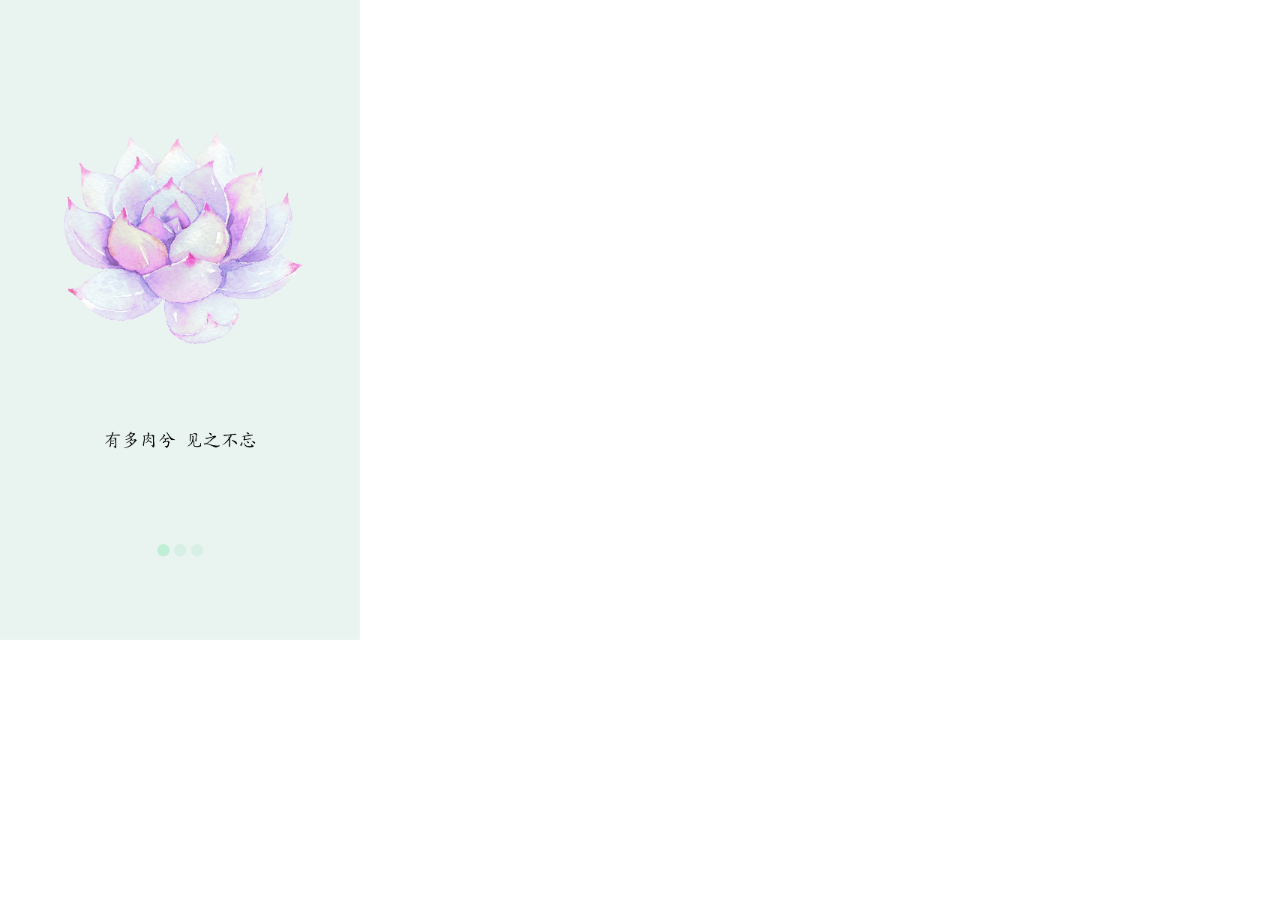
<file: 导入页.html>
﻿<!DOCTYPE html>
<html>
  <head>
    <title>导入页</title>
    <meta http-equiv="X-UA-Compatible" content="IE=edge"/>
    <meta http-equiv="content-type" content="text/html; charset=utf-8"/>
    <meta name="viewport" content="width=device-width, height=device-height, initial-scale=1.0, minimum-scale=1, maximum-scale=1, user-scalable=no"/>
    <meta name="apple-mobile-web-app-capable" content="yes"/>
    <link href="resources/css/jquery-ui-themes.css" type="text/css" rel="stylesheet"/>
    <link href="resources/css/axure_rp_page.css" type="text/css" rel="stylesheet"/>
    <link href="data/styles.css" type="text/css" rel="stylesheet"/>
    <link href="files/导入页/styles.css" type="text/css" rel="stylesheet"/>
    <script src="resources/scripts/jquery-1.7.1.min.js"></script>
    <script src="resources/scripts/jquery-ui-1.8.10.custom.min.js"></script>
    <script src="resources/scripts/axure/axQuery.js"></script>
    <script src="resources/scripts/axure/globals.js"></script>
    <script src="resources/scripts/axutils.js"></script>
    <script src="resources/scripts/axure/annotation.js"></script>
    <script src="resources/scripts/axure/axQuery.std.js"></script>
    <script src="resources/scripts/axure/doc.js"></script>
    <script src="data/document.js"></script>
    <script src="resources/scripts/messagecenter.js"></script>
    <script src="resources/scripts/axure/events.js"></script>
    <script src="resources/scripts/axure/recording.js"></script>
    <script src="resources/scripts/axure/action.js"></script>
    <script src="resources/scripts/axure/expr.js"></script>
    <script src="resources/scripts/axure/geometry.js"></script>
    <script src="resources/scripts/axure/flyout.js"></script>
    <script src="resources/scripts/axure/ie.js"></script>
    <script src="resources/scripts/axure/model.js"></script>
    <script src="resources/scripts/axure/repeater.js"></script>
    <script src="resources/scripts/axure/sto.js"></script>
    <script src="resources/scripts/axure/utils.temp.js"></script>
    <script src="resources/scripts/axure/variables.js"></script>
    <script src="resources/scripts/axure/drag.js"></script>
    <script src="resources/scripts/axure/move.js"></script>
    <script src="resources/scripts/axure/visibility.js"></script>
    <script src="resources/scripts/axure/style.js"></script>
    <script src="resources/scripts/axure/adaptive.js"></script>
    <script src="resources/scripts/axure/tree.js"></script>
    <script src="resources/scripts/axure/init.temp.js"></script>
    <script src="files/导入页/data.js"></script>
    <script src="resources/scripts/axure/legacy.js"></script>
    <script src="resources/scripts/axure/viewer.js"></script>
    <script src="resources/scripts/axure/math.js"></script>
    <script type="text/javascript">
      $axure.utils.getTransparentGifPath = function() { return 'resources/images/transparent.gif'; };
      $axure.utils.getOtherPath = function() { return 'resources/Other.html'; };
      $axure.utils.getReloadPath = function() { return 'resources/reload.html'; };
    </script>
  </head>
  <body>
    <div id="base" class="">

      <!-- Unnamed (动态面板) -->
      <div id="u0" class="ax_default">
        <div id="u0_state0" class="panel_state" data-label="State1">
          <div id="u0_state0_content" class="panel_state_content">

            <!-- Unnamed (组合) -->
            <div id="u1" class="ax_default">

              <!-- 1 (图片) -->
              <div id="u2" class="ax_default _图片" data-label="1">
                <img id="u2_img" class="img " src="images/导入页/1_u2.png"/>
                <!-- Unnamed () -->
                <div id="u3" class="text" style="display: none; visibility: hidden">
                  <p><span></span></p>
                </div>
              </div>

              <!-- 2 (图片) -->
              <div id="u4" class="ax_default _图片" data-label="2">
                <img id="u4_img" class="img " src="images/导入页/2_u4.png"/>
                <!-- Unnamed () -->
                <div id="u5" class="text" style="display: none; visibility: hidden">
                  <p><span></span></p>
                </div>
              </div>

              <!-- 3 (图片) -->
              <div id="u6" class="ax_default _图片" data-label="3">
                <img id="u6_img" class="img " src="images/导入页/3_u6.png"/>
                <!-- Unnamed () -->
                <div id="u7" class="text" style="display: none; visibility: hidden">
                  <p><span></span></p>
                </div>
              </div>

              <!-- Unnamed (矩形) -->
              <div id="u8" class="ax_default primary_button">
                <div id="u8_div" class=""></div>
                <!-- Unnamed () -->
                <div id="u9" class="text" style="visibility: visible;">
                  <p><span>立即体验</span></p>
                </div>
              </div>
            </div>

            <!-- 01 (热区) -->
            <div id="u10" class="ax_default" data-label="01">
            </div>

            <!-- 02 (热区) -->
            <div id="u11" class="ax_default ax_default_hidden" data-label="02" style="display: none; visibility: hidden">
            </div>
          </div>
        </div>
      </div>
    </div>
  </body>
</html>
</file>
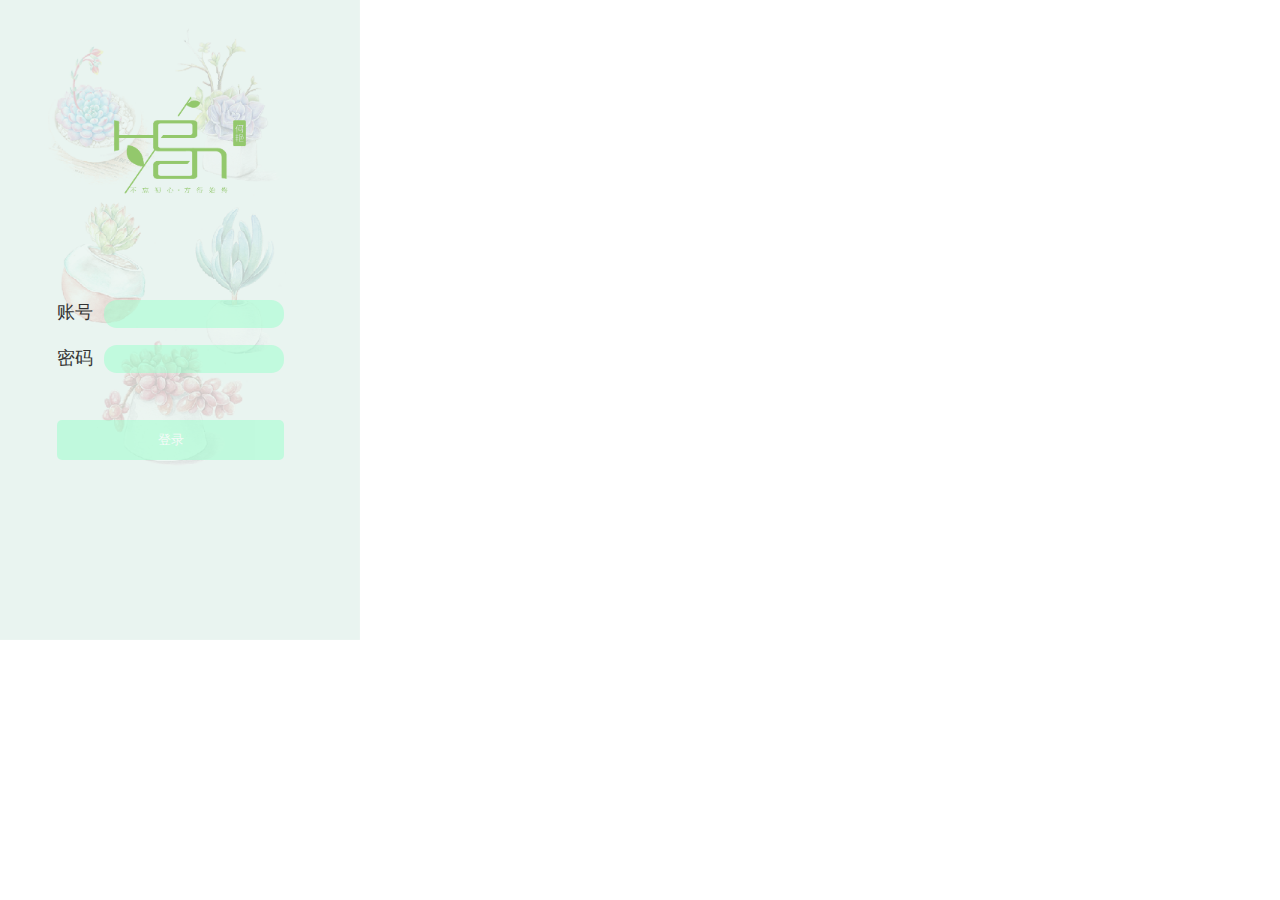
<file: 登录.html>
﻿<!DOCTYPE html>
<html>
  <head>
    <title>登录</title>
    <meta http-equiv="X-UA-Compatible" content="IE=edge"/>
    <meta http-equiv="content-type" content="text/html; charset=utf-8"/>
    <meta name="viewport" content="width=device-width, height=device-height, initial-scale=1.0, minimum-scale=1, maximum-scale=1, user-scalable=no"/>
    <meta name="apple-mobile-web-app-capable" content="yes"/>
    <link href="resources/css/jquery-ui-themes.css" type="text/css" rel="stylesheet"/>
    <link href="resources/css/axure_rp_page.css" type="text/css" rel="stylesheet"/>
    <link href="data/styles.css" type="text/css" rel="stylesheet"/>
    <link href="files/登录/styles.css" type="text/css" rel="stylesheet"/>
    <script src="resources/scripts/jquery-1.7.1.min.js"></script>
    <script src="resources/scripts/jquery-ui-1.8.10.custom.min.js"></script>
    <script src="resources/scripts/axure/axQuery.js"></script>
    <script src="resources/scripts/axure/globals.js"></script>
    <script src="resources/scripts/axutils.js"></script>
    <script src="resources/scripts/axure/annotation.js"></script>
    <script src="resources/scripts/axure/axQuery.std.js"></script>
    <script src="resources/scripts/axure/doc.js"></script>
    <script src="data/document.js"></script>
    <script src="resources/scripts/messagecenter.js"></script>
    <script src="resources/scripts/axure/events.js"></script>
    <script src="resources/scripts/axure/recording.js"></script>
    <script src="resources/scripts/axure/action.js"></script>
    <script src="resources/scripts/axure/expr.js"></script>
    <script src="resources/scripts/axure/geometry.js"></script>
    <script src="resources/scripts/axure/flyout.js"></script>
    <script src="resources/scripts/axure/ie.js"></script>
    <script src="resources/scripts/axure/model.js"></script>
    <script src="resources/scripts/axure/repeater.js"></script>
    <script src="resources/scripts/axure/sto.js"></script>
    <script src="resources/scripts/axure/utils.temp.js"></script>
    <script src="resources/scripts/axure/variables.js"></script>
    <script src="resources/scripts/axure/drag.js"></script>
    <script src="resources/scripts/axure/move.js"></script>
    <script src="resources/scripts/axure/visibility.js"></script>
    <script src="resources/scripts/axure/style.js"></script>
    <script src="resources/scripts/axure/adaptive.js"></script>
    <script src="resources/scripts/axure/tree.js"></script>
    <script src="resources/scripts/axure/init.temp.js"></script>
    <script src="files/登录/data.js"></script>
    <script src="resources/scripts/axure/legacy.js"></script>
    <script src="resources/scripts/axure/viewer.js"></script>
    <script src="resources/scripts/axure/math.js"></script>
    <script type="text/javascript">
      $axure.utils.getTransparentGifPath = function() { return 'resources/images/transparent.gif'; };
      $axure.utils.getOtherPath = function() { return 'resources/Other.html'; };
      $axure.utils.getReloadPath = function() { return 'resources/reload.html'; };
    </script>
  </head>
  <body>
    <div id="base" class="">

      <!-- Unnamed (矩形) -->
      <div id="u20" class="ax_default box_1">
        <div id="u20_div" class=""></div>
        <!-- Unnamed () -->
        <div id="u21" class="text" style="display: none; visibility: hidden">
          <p><span></span></p>
        </div>
      </div>

      <!-- Unnamed (图片) -->
      <div id="u22" class="ax_default _图片">
        <img id="u22_img" class="img " src="images/登录/u22.png"/>
        <!-- Unnamed () -->
        <div id="u23" class="text" style="display: none; visibility: hidden">
          <p><span></span></p>
        </div>
      </div>

      <!-- Unnamed (矩形) -->
      <div id="u24" class="ax_default label">
        <div id="u24_div" class=""></div>
        <!-- Unnamed () -->
        <div id="u25" class="text" style="visibility: visible;">
          <p><span>账号</span></p>
        </div>
      </div>

      <!-- Unnamed (矩形) -->
      <div id="u26" class="ax_default label">
        <div id="u26_div" class=""></div>
        <!-- Unnamed () -->
        <div id="u27" class="text" style="visibility: visible;">
          <p><span>密码</span></p>
        </div>
      </div>

      <!-- 登录2 (矩形) -->
      <div id="u28" class="ax_default primary_button ax_default_hidden" data-label="登录2" style="display: none; visibility: hidden">
        <div id="u28_div" class=""></div>
        <!-- Unnamed () -->
        <div id="u29" class="text" style="visibility: visible;">
          <p><span>登录</span></p>
        </div>
      </div>

      <!-- Unnamed (矩形) -->
      <div id="u30" class="ax_default box_1">
        <div id="u30_div" class=""></div>
        <!-- Unnamed () -->
        <div id="u31" class="text" style="display: none; visibility: hidden">
          <p><span></span></p>
        </div>
      </div>

      <!-- Unnamed (矩形) -->
      <div id="u32" class="ax_default box_1">
        <div id="u32_div" class=""></div>
        <!-- Unnamed () -->
        <div id="u33" class="text" style="display: none; visibility: hidden">
          <p><span></span></p>
        </div>
      </div>

      <!-- 账号框 (文本框) -->
      <div id="u34" class="ax_default text_field" data-label="账号框">
        <input id="u34_input" type="text" value=""/>
      </div>

      <!-- 密码框 (文本框) -->
      <div id="u35" class="ax_default text_field" data-label="密码框">
        <input id="u35_input" type="text" value=""/>
      </div>

      <!-- 登录1 (矩形) -->
      <div id="u36" class="ax_default primary_button" data-label="登录1">
        <div id="u36_div" class=""></div>
        <!-- Unnamed () -->
        <div id="u37" class="text" style="visibility: visible;">
          <p><span>登录</span></p>
        </div>
      </div>
    </div>
  </body>
</html>
</file>
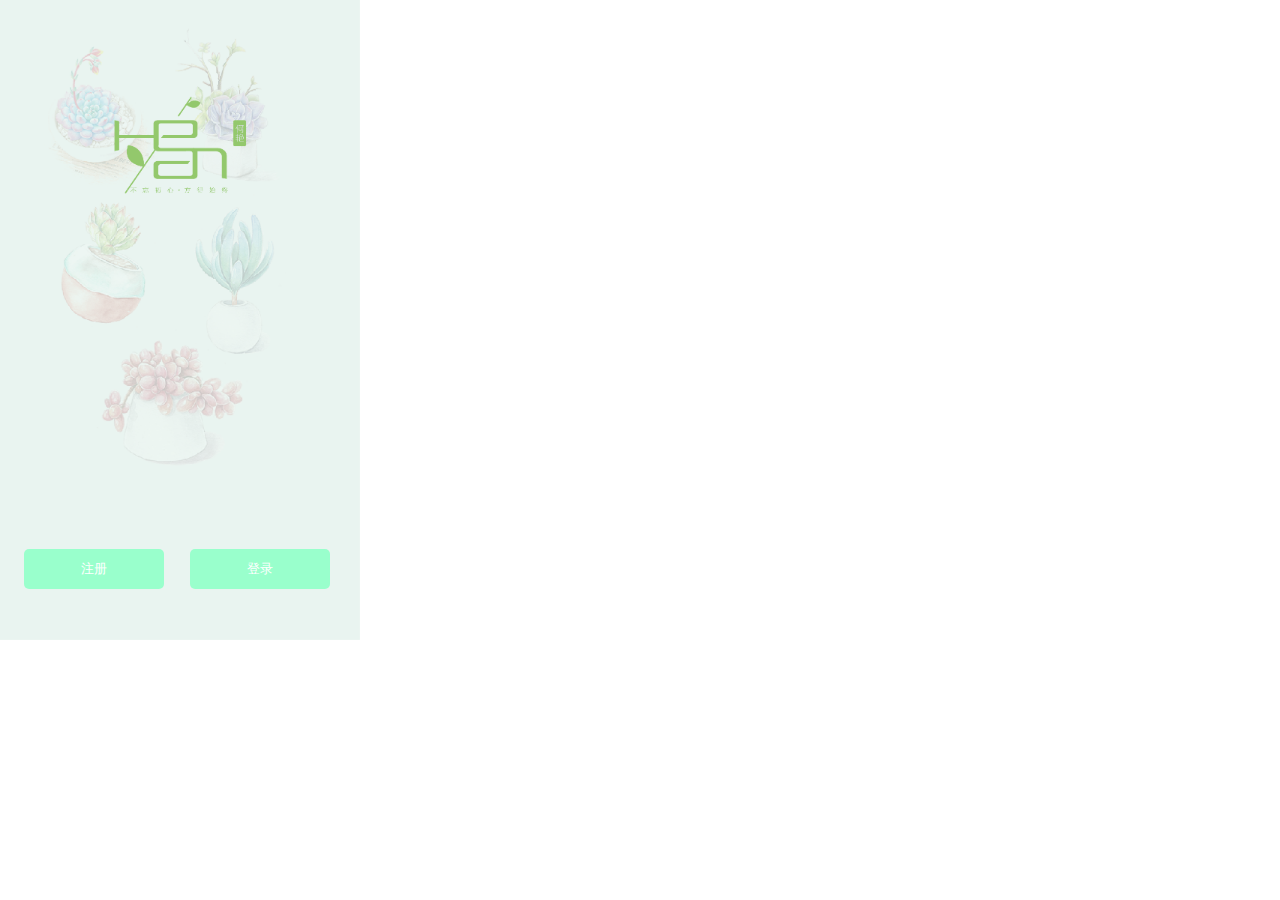
<file: 登录_注册.html>
﻿<!DOCTYPE html>
<html>
  <head>
    <title>登录/注册</title>
    <meta http-equiv="X-UA-Compatible" content="IE=edge"/>
    <meta http-equiv="content-type" content="text/html; charset=utf-8"/>
    <meta name="viewport" content="width=device-width, height=device-height, initial-scale=1.0, minimum-scale=1, maximum-scale=1, user-scalable=no"/>
    <meta name="apple-mobile-web-app-capable" content="yes"/>
    <link href="resources/css/jquery-ui-themes.css" type="text/css" rel="stylesheet"/>
    <link href="resources/css/axure_rp_page.css" type="text/css" rel="stylesheet"/>
    <link href="data/styles.css" type="text/css" rel="stylesheet"/>
    <link href="files/登录_注册/styles.css" type="text/css" rel="stylesheet"/>
    <script src="resources/scripts/jquery-1.7.1.min.js"></script>
    <script src="resources/scripts/jquery-ui-1.8.10.custom.min.js"></script>
    <script src="resources/scripts/axure/axQuery.js"></script>
    <script src="resources/scripts/axure/globals.js"></script>
    <script src="resources/scripts/axutils.js"></script>
    <script src="resources/scripts/axure/annotation.js"></script>
    <script src="resources/scripts/axure/axQuery.std.js"></script>
    <script src="resources/scripts/axure/doc.js"></script>
    <script src="data/document.js"></script>
    <script src="resources/scripts/messagecenter.js"></script>
    <script src="resources/scripts/axure/events.js"></script>
    <script src="resources/scripts/axure/recording.js"></script>
    <script src="resources/scripts/axure/action.js"></script>
    <script src="resources/scripts/axure/expr.js"></script>
    <script src="resources/scripts/axure/geometry.js"></script>
    <script src="resources/scripts/axure/flyout.js"></script>
    <script src="resources/scripts/axure/ie.js"></script>
    <script src="resources/scripts/axure/model.js"></script>
    <script src="resources/scripts/axure/repeater.js"></script>
    <script src="resources/scripts/axure/sto.js"></script>
    <script src="resources/scripts/axure/utils.temp.js"></script>
    <script src="resources/scripts/axure/variables.js"></script>
    <script src="resources/scripts/axure/drag.js"></script>
    <script src="resources/scripts/axure/move.js"></script>
    <script src="resources/scripts/axure/visibility.js"></script>
    <script src="resources/scripts/axure/style.js"></script>
    <script src="resources/scripts/axure/adaptive.js"></script>
    <script src="resources/scripts/axure/tree.js"></script>
    <script src="resources/scripts/axure/init.temp.js"></script>
    <script src="files/登录_注册/data.js"></script>
    <script src="resources/scripts/axure/legacy.js"></script>
    <script src="resources/scripts/axure/viewer.js"></script>
    <script src="resources/scripts/axure/math.js"></script>
    <script type="text/javascript">
      $axure.utils.getTransparentGifPath = function() { return 'resources/images/transparent.gif'; };
      $axure.utils.getOtherPath = function() { return 'resources/Other.html'; };
      $axure.utils.getReloadPath = function() { return 'resources/reload.html'; };
    </script>
  </head>
  <body>
    <div id="base" class="">

      <!-- Unnamed (矩形) -->
      <div id="u12" class="ax_default box_1">
        <div id="u12_div" class=""></div>
        <!-- Unnamed () -->
        <div id="u13" class="text" style="display: none; visibility: hidden">
          <p><span></span></p>
        </div>
      </div>

      <!-- Unnamed (图片) -->
      <div id="u14" class="ax_default _图片">
        <img id="u14_img" class="img " src="images/登录_注册/u14.png"/>
        <!-- Unnamed () -->
        <div id="u15" class="text" style="display: none; visibility: hidden">
          <p><span></span></p>
        </div>
      </div>

      <!-- Unnamed (矩形) -->
      <div id="u16" class="ax_default primary_button">
        <div id="u16_div" class=""></div>
        <!-- Unnamed () -->
        <div id="u17" class="text" style="visibility: visible;">
          <p><span>注册</span></p>
        </div>
      </div>

      <!-- Unnamed (矩形) -->
      <div id="u18" class="ax_default primary_button">
        <div id="u18_div" class=""></div>
        <!-- Unnamed () -->
        <div id="u19" class="text" style="visibility: visible;">
          <p><span>登录</span></p>
        </div>
      </div>
    </div>
  </body>
</html>
</file>
<file: resources/css/default.css>
﻿body {
  font-family : Arial, Helvetica, Sans-Serif;
  background-color: #8f949a;
  overflow:hidden;
}
a {
  cursor: pointer;
}

input[type="radio"], input[type="checkbox"] {
    margin: 0px 9px 0px 0px;
    vertical-align: bottom;
}

input {
    -webkit-box-sizing: border-box;
    -moz-box-sizing: border-box;
    box-sizing: border-box;
}

#maximizePanelContainer {
  font-size: 4px;
  position:absolute;
  left: 0px;
  top: 0px;
  width: 55px;
  height: 20px;
  overflow: visible;
  z-index: 1000;
}
#maximizePanelOver {
    position: absolute;
    left: 0px;
    top: 0px;
    width: 55px;
    height: 20px;
}
.maximizePanel {
    position: absolute;
    left: 0px;
    top: 0px;
    width: 55px;
    height: 20px;
    background: #a2a2a2 url('../images/expand.png') no-repeat center center;
    background: url('../images/expand.svg') no-repeat center center, linear-gradient(rgba(200,200,200,.5),rgba(200,200,200,.5));
    cursor: pointer;
}

#interfaceControlFrameMinimizeContainer {
  position:absolute;
    top: 0px;
    left: 0px;
  font-size: 2px; /*for IE*/
  text-align: right;
  z-index: 100;
    height: 20px;
    width: 55px;
    background-color: #62666b;
}
#interfaceControlFrameMinimizeContainer a {
    display: inline-block;
    width: 55px;
    height: 20px;
    font-size: 2px;
    background: url('../images/close.png') no-repeat center center;
    background: url('../images/close.svg') no-repeat center center, linear-gradient(transparent,transparent);
    text-decoration: none;
}

.hashover #interfaceControlFrameMinimizeContainer a:hover {
    background: url('../images/close_hover.png') no-repeat center center;
    background: url('../images/close_hover.svg') no-repeat center center, linear-gradient(transparent,transparent);
}

#interfaceControlFrame {
    margin: 0px 0px 0px 55px;
}

#interfaceControlFrameCloseContainer {
    /*display: none;*/
    position:absolute;
    bottom: 0px;
    left: 0px;
    font-size: 9px;
    font-family: 'Trebuchet MS';
    font-weight: bold;
    letter-spacing: 1px;
    z-index: 100;
    width: 55px;
    background-color: #62666b;
    text-align: center;  
}
#interfaceControlFrameCloseContainer a {
    display: inline-block;
    width: 55px;
    color: #ffffff;
    padding: 5px 0px;
}

#interfaceControlFrameHeader li a {
    display: block;
    width: 54px;
    height: 78px;
    text-align: center;
    padding-top: 50px;
    outline: none;
    margin-right: 1px;
    text-decoration: none;
    color: #ffffff;
    white-space: nowrap;
    background-color: transparent;
    background-repeat: no-repeat;
    background-position: 50% 17px;
    box-sizing: border-box;
    -moz-box-sizing: border-box;
    -webkit-box-sizing: border-box;
    border-left: 4px solid transparent;
    border-right: 4px solid transparent;
}

.hashover #interfaceControlFrameHeader li a:hover {
    background-color: transparent;
    background-repeat: no-repeat;
    background-position: 50% 17px;
    color: #c2c2c2;
}

#interfaceControlFrameHeader li a.selected, #interfaceControlFrameHeader li a.selected:hover {
    background-color: #f5f5f5;
    background-repeat: no-repeat;
    background-position: 50% 17px;
    color: #62666b;
    border-left: 5px solid #138CDD;
}

#interfaceControlFrameHeaderContainer {
    float: left;
    overflow: visible;
    width: 55px;
    margin-left: -55px;
    margin-top: 20px;
}

#interfaceControlFrameHeader {
    position: relative;
    list-style: none;
    font-size: 8px;
    z-index: 50;
    font-family: 'Trebuchet MS';
    font-weight: bold;
    letter-spacing: 1px;
}

#interfaceControlFrameContainer {
    float: right;
    background-color: #f5f5f5;
    overflow: hidden;
    width: 100%;
}

#interfaceControlFrameLogoContainer {
  background-color: White;
  padding: 20px 10px 10px 10px;
  overflow: hidden;
}

#interfaceControlFrameLogoImageContainer {
  text-align: center;
}

#interfaceControlFrameLogoCaptionContainer {
  text-align: center;
  margin: 5px 10px 0px 10px;
  font-size: 12px;
  color: #4a4a4a;
}

#logoImage {
    width: 100%;
}

.emptyStateContainer {
    text-align: center;
    padding: 0px 10px;
    margin-top: 32px
}

.emptyStateTitle {
    margin: 0px 0px 9px 0px;
    font-weight: bold;
}

.emptyStateContent {
    line-height: 16px;
}

.dottedDivider {
    height: 2px;
    margin: 15px 0px 15px 0px;
    background: url('../images/divider.png') no-repeat center center;
    background: url('../images/divider.svg') no-repeat center center, linear-gradient(transparent,transparent);
}

.nondottedDivider {
    height: 2px;
    margin: 9px 0px 9px 0px;
}
</file>
<file: plugins/sitemap/styles/sitemap.css>
﻿
#sitemapHost {
    font-size: 12px;
    color:#4a4a4a;
    height: 100%;
}

#sitemapHostBtn a {
    background: url('images/sitemap_on.png');
    background: url('images/sitemap_on.svg'),linear-gradient(transparent, transparent);
}

.hashover #sitemapHostBtn a:hover {
    background: url('images/sitemap_hover.png');
    background: url('images/sitemap_hover.svg'),linear-gradient(transparent, transparent);
}

#sitemapHostBtn a.selected, #sitemapHostBtn a.selected:hover {
    background: url('images/sitemap_off.png');
    background: url('images/sitemap_off.svg'),linear-gradient(transparent, transparent);
}

#sitemapHost .pageButtonHeader {
    top: -27px;
}

#sitemapTreeContainer {
    overflow: auto;
    width: 100%;
    height: 100%;
    -webkit-overflow-scrolling: touch;
}

.sitemapTree {
    margin: 0px 0px 10px 0px;
    overflow:visible;
}

.sitemapTree ul {
    list-style-type: none;
    margin: 0px 0px 0px 0px;
    padding-left: 0px;
}

.sitemapPlusMinusLink 
{
}

.sitemapMinus 
{
	vertical-align:middle;
    background: url('images/minus.gif');
    background-repeat: no-repeat;
	margin-right: 3px;	
	margin-bottom: 1px;
    height:9px;
    width:9px;
    display:inline-block;
}

.sitemapPlus 
{
	vertical-align:middle;
    background: url('images/plus.gif');
    background-repeat: no-repeat;
	margin-right: 3px;	
	margin-bottom: 1px;
	height:9px;
    width:9px;
    display:inline-block;
}

.sitemapPageLink 
{
    margin-left: 0px;
}

.sitemapPageIcon 
{
	margin: 0px 0px -3px 4px;
    width: 16px;
    height: 16px;
    display: inline-block;
    background: url('images/page.png') no-repeat center center;
    background: url('images/page.svg') no-repeat center center, linear-gradient(transparent,transparent);
}

.sitemapFlowIcon
{
    background: url('images/flow.png') no-repeat center center;
    background: url('images/flow.svg') no-repeat center center, linear-gradient(transparent,transparent);
}

.sitemapFolderIcon
{
    background: url('images/folder_closed.png') no-repeat center center;
    background: url('images/folder_closed.svg') no-repeat center center, linear-gradient(transparent,transparent);
}

.sitemapFolderOpenIcon
{
    background: url('images/folder_open.png') no-repeat center center;
    background: url('images/folder_open.svg') no-repeat center center, linear-gradient(transparent,transparent);
}

.sitemapPageName 
{
    margin-left: 7px;
}

.sitemapNode 
{
    /*margin:4px 0px 4px 0px;*/
    white-space:nowrap;
}

.sitemapPageLinkContainer {
    /*display: inline-block;*/
    margin-left: 0px;
    padding: 4px 0px 4px 0px;
}
/*
.sitemapNode div
{
	padding-top: 1px; 
	padding-bottom: 3px;
    padding-left: 20px;
	height: 14px;
}
*/

.sitemapExpandableNode 
{
	margin-left: 0px;
}

.sitemapHighlight 
{
    /*display: inline-block;*/
	background-color : #C8E0F0;
    font-weight: bold;
}

.sitemapGreyedName
{
	color: #AAA;
}


.pluginNameHeader
{
    font-family: 'Trebuchet MS';
	font-size: 12px;
    letter-spacing: 1px;
	/*font-weight: bold;*/
	white-space: nowrap;
    margin-bottom: 5px;
}

.pageNameHeader
{
    font-family: 'Trebuchet MS';
    /*display: inline-block;*/
    /*float: left;*/
	font-size: 15px;
	font-weight: bold;
	/*height: 23px;*/
    padding-right: 77px;
	white-space: nowrap;
    overflow: hidden;
    text-overflow: ellipsis;
}

.pageButtonHeader
{
    float: right;
    position: relative;
    /*width: 72px;*/
	height: 24px;
    top: -22px;
    margin-bottom: -24px;
}

.sitemapHeader
{
    padding-top: 27px;
    border-bottom: 1px solid #d9d9d9;
    min-width: 110px;
}

.sitemapToolbar {
    margin: 0px 5px 14px 12px;
}

.sitemapToolbarButton
{
    float: left;
    width: 22px;
    height: 22px;
    border: 1px solid transparent;
}

#linksButton {
    background: url('images/share.png') no-repeat center center;
    background: url('images/share.svg') no-repeat center center, linear-gradient(transparent,transparent);
}

#linksButton:hover {
    background: url('images/share_hover.png') no-repeat center center;
    background: url('images/share_hover.svg') no-repeat center center, linear-gradient(transparent,transparent);
}

#linksButton.sitemapToolbarButtonSelected, .hashover #linksButton.sitemapToolbarButtonSelected:hover {
    background: url('images/share_on.png') no-repeat center center;
    background: url('images/share_on.svg') no-repeat center center, linear-gradient(transparent,transparent);
}

#adaptiveButton {
    background: url('images/views.png') no-repeat center center;
    background: url('images/views.svg') no-repeat center center, linear-gradient(transparent,transparent);
}

#adaptiveButton:hover {
    background: url('images/views_hover.png') no-repeat center center;
    background: url('images/views_hover.svg') no-repeat center center, linear-gradient(transparent,transparent);
}

#adaptiveButton.sitemapToolbarButtonSelected, #adaptiveButton.sitemapToolbarButtonSelected:hover {
    background: url('images/views_on.png') no-repeat center center;
    background: url('images/views_on.svg') no-repeat center center, linear-gradient(transparent,transparent);
}

#highlightInteractiveButton {
    background: url('images/hotspots.png') no-repeat center center;
    background: url('images/hotspots.svg') no-repeat center center, linear-gradient(transparent,transparent);
    margin-top: 1px;
}

#highlightInteractiveButton:hover {
    background: url('images/hotspots_hover.png') no-repeat center center;
    background: url('images/hotspots_hover.svg') no-repeat center center, linear-gradient(transparent,transparent);
}

#highlightInteractiveButton.sitemapToolbarButtonSelected, #highlightInteractiveButton.sitemapToolbarButtonSelected:hover {
    background: url('images/hotspots_on.png') no-repeat center center;
    background: url('images/hotspots_on.svg') no-repeat center center, linear-gradient(transparent,transparent);
}

/*#variablesButton {
    background: url('images/229_variables_16.png') no-repeat center center;
}*/

#searchButton {
    background: url('images/232_search_16.png') no-repeat center center;
}

.sitemapLinkContainer
{
	margin-top: 8px;
	padding-right: 5px;
	/*font-size: 12px;*/
}

.sitemapLinkField 
{
	width: 100%;
	font-size: 12px;
	margin-top: 3px;
    padding: 5px;
}

.sitemapRadioSelected {
    font-weight: bold;
}

.sitemapOptionContainer
{
	margin-top: 8px;
	padding-right: 5px;
	/*font-size: 12px;*/
}

#sitemapOptionsDiv
{
	margin-top: 10px;
	/*margin-left: 16px;*/
}

#viewSelectDiv
{
    padding: 2px 0px 0px 0px;
	/*margin-left: 5px;*/
}

#viewSelect
{
	width: 70%;
}

.sitemapUrlOption
{
	padding-bottom: 8px;
}

.optionLabel
{
	font-size: 12px;
}

.sitemapPopupContainer
{
    display: none;
    position: absolute;
	background-color: #F4F4F4;
	border: 1px solid #B9B9B9;
	padding: 5px 5px 5px 5px;
	margin: 5px 0px 0px 5px;
    z-index: 1;
}

#sitemapLinksContainer {
    border-top: 1px solid #d9d9d9;
    padding: 10px;
    margin-left: 0px;
    /*line-height: 18px;*/
}

#adaptiveViewsContainer {
    border-top: 1px solid #d9d9d9;
    padding: 10px;
    margin-left: 0px;
    line-height: 18px;
}

.adaptiveViewOption
{
	padding: 2px;
}

.adaptiveViewOption:hover
{ 
	background-color: rgb(204,235,248);
	cursor: pointer;
}

.currentAdaptiveView {
    font-weight: bold;
}

.adaptiveCheckboxDiv {
	height: 15px;
	width: 15px;
	float: left;
}

.checkedAdaptive {
	background: url('images/adaptivecheck.png') no-repeat center center;
}

/*#variablesContainer 
{
	max-height: 350px;
	overflow: auto;
}*/

/*#variablesClearLink 
{
	color: #069;
	left: 5px;
}*/

#searchDiv {
    padding: 8px 12px 11px 12px;
}

#searchBox {
    width: 100%;
    border: none;
    border-top: 1px solid #d9d9d9;
    /*border-bottom: 1px solid #d9d9d9;*/
    padding: 5px;
    font-size: 12px;
}

.searchBoxHint 
{
	color: #8f949a;
	/*font-style: italic;*/
}

#sitemapLinksPageName
{
	font-weight: bold;
}

#sitemapOptionsHeader
{
	font-weight: bold;
}
</file>
<file: plugins/page_notes/styles/page_notes.css>
﻿#pageNotesHost {
    font-size: 12px;
    color:#4a4a4a;
    height: 100%;
}

#pageNotesHostBtn a {
    background: url('images/notes_on.png');
    background: url('images/notes_on.svg'),linear-gradient(transparent, transparent);
}

.hashover #pageNotesHostBtn a:hover {
    background: url('images/notes_hover.png');
    background: url('images/notes_hover.svg'),linear-gradient(transparent, transparent);
}

#pageNotesHostBtn a.selected, #pageNotesHostBtn a.selected:hover {
    background: url('images/notes_off.png');
    background: url('images/notes_off.svg'),linear-gradient(transparent, transparent);
}

#footnotesButton {
    background: url('images/footnotes.png') no-repeat center center;
    background: url('images/footnotes.svg') no-repeat center center,linear-gradient(transparent, transparent);
}

#footnotesButton:hover {
    background: url('images/footnotes_hover.png') no-repeat center center;
    background: url('images/footnotes_hover.svg') no-repeat center center,linear-gradient(transparent, transparent);
}

#footnotesButton.sitemapToolbarButtonSelected, #footnotesButton.sitemapToolbarButtonSelected:hover {
    background: url('images/footnotes_on.png') no-repeat center center;
    background: url('images/footnotes_on.svg') no-repeat center center,linear-gradient(transparent, transparent);
}

.nextPageButton {
    background: url('images/forward.png') no-repeat center center;
    background: url('images/forward.svg') no-repeat center center,linear-gradient(transparent, transparent);    
}

.nextPageButton:hover {
    background: url('images/forward_hover.png') no-repeat center center;
    background: url('images/forward_hover.svg') no-repeat center center,linear-gradient(transparent, transparent);    
}

.prevPageButton {
    background: url('images/back.png') no-repeat center center;
    background: url('images/back.svg') no-repeat center center,linear-gradient(transparent, transparent);    
}

.prevPageButton:hover {
    background: url('images/back_hover.png') no-repeat center center;
    background: url('images/back_hover.svg') no-repeat center center,linear-gradient(transparent, transparent);    
}

#pageNotesScrollContainer 
{
    overflow: auto;
    width: 100%;
    /*height: 100%;*/
    -webkit-overflow-scrolling: touch;
}    

#pageNotesContainer 
{
    /*padding: 10px 10px 10px 12px;*/
}

#pageNotesContent 
{
	overflow: visible;
}

.pageNoteContainer 
{
    padding: 10px;
}

.pageNoteName 
{
    font-family: 'Trebuchet MS';
	font-size: 14px;
    font-weight: bold;
	margin-bottom: 5px;
	/*text-decoration: underline;*/
	white-space: nowrap;
}

.pageNote 
{
    line-height: 21px;
	/*margin-bottom: 20px;*/
}

.widgetNoteContainer {
    padding: 10px;
    border-bottom: 1px solid transparent;
    border-top: 1px solid transparent;
    cursor: pointer;
}

.widgetNoteContainerSelected {
    background-color: white;
    border-bottom: 1px solid #c2c2c2;
    border-top: 1px solid #c2c2c2;
}

/*.widgetNoteContainer:hover {
    background-color: white;
    //border-bottom: 1px solid #c2c2c2;
    //border-top: 1px solid #c2c2c2;
}*/

.widgetNoteFootnote {
    display: inline-block;
    /*vertical-align: top;
    margin: 2px 5px 10px 0px;
    padding: 1px 6px;
    font-size: 10px;
    color: #ffffff;
    background-color: #0a6cd6;*/
    width: 13px;
    height: 12px;
    padding-top: 1px;
    text-align: center;
    background-color: #138CDD;
    /*-moz-box-shadow: 1px 1px 3px #aaa;
    -webkit-box-shadow: 1px 1px 3px #aaa;
    box-shadow: 1px 1px 3px #aaa;*/
    font-size: 0px;
    margin-right: 8px;
}

div.annnoteline {
    display: inline-block;
    width: 9px;
    height: 1px;
    border-bottom: 1px solid white;
    margin-top: 1px;
}

.widgetNoteLabel {
    display: inline-block;
    vertical-align: top;
    font-family: 'Trebuchet MS';
	font-size: 14px;
    font-weight: bold;
	margin-bottom: 5px;    
}

.noteLink {
    text-decoration: inherit;
    color: inherit;
}

.noteLink:hover {
    background-color: white;
}
</file>
<file: plugins/recordplay/styles/recordplay.css>
﻿#recordPlayHost {
    font-size: 12px;
    color:#333;
    height: 100%;
}


#recordPlayContainer 
{
    overflow: auto;
    width: 100%;
    height: 100%;
    padding: 10px 10px 10px 10px;
}

#recordPlayToolbar 
{
	margin: 5px 5px 5px 5px;
    height: 22px;
}

#recordPlayToolbar .recordPlayButton
{
    float: left;
    width: 22px;
    height: 22px;
    border: 1px solid transparent;
}

#recordPlayToolbar .recordPlayButton:hover
{
    border: 1px solid rgb(0,157,217);
    background-color : rgb(166,221,242);
}

#recordPlayToolbar .recordPlayButton:active
{
    border: 1px solid rgb(0,157,217);
    background-color : rgb(204,235,248);
}

#recordPlayToolbar .recordPlayButtonSelected {
    border: 1px solid rgb(0,157,217);
    background-color : rgb(204,235,248);    
}

#recordButton {
    background: url('../../sitemap/styles/images/233_hyperlink_16.png') no-repeat center center;
}

#playButton {
    background: url('../../sitemap/styles/images/225_responsive_16.png') no-repeat center center;
}

#stopButton {
    background: url('../../sitemap/styles/images/228_togglenotes_16.png') no-repeat center center;
}

#deleteButton {
    background: url('../../sitemap/styles/images/231_event_16.png') no-repeat center center;
}

#recordNameHeader
{
    /* yeah??*/
	font-size: 13px;
	font-weight: bold;
	height: 23px;
	white-space: nowrap;
}

#recordPlayContent 
{
    /* yeah??*/
	overflow: visible;
}

.recordPlayName 
{
	font-size: 12px;
	margin-bottom: 5px;
	text-decoration: underline;
	white-space: nowrap;
}

.recordPlay 
{
	margin-bottom: 10px;
}
</file>
<file: plugins/debug/styles/debug.css>
﻿#debugHost {
    font-size: 12px;
    color:#4a4a4a;
    height: 100%;
}

#debugHostBtn a {
    background: url('images/variables_on.png');
    background: url('images/variables_on.svg'),linear-gradient(transparent, transparent);
}

.hashover #debugHostBtn a:hover {
    background: url('images/variables_hover.png');
    background: url('images/variables_hover.svg'),linear-gradient(transparent, transparent);
}

#debugHostBtn a.selected, #debugHostBtn a.selected:hover {
    background: url('images/variables_off.png');
    background: url('images/variables_off.svg'),linear-gradient(transparent, transparent);
}

#debugHeader .pageNameHeader {
    padding-right: 0px;
}

#variablesClearLink {
    display: inline-block;
    margin-bottom: 15px;
}

#variablesClearLink:hover {
    color: #0a6cd6;
}

#traceClearLink {
    display: inline-block;
    margin-bottom: 15px;
}

#traceClearLink:hover {
    color: #0a6cd6;
}

#debugScrollContainer 
{
    overflow: auto;
    width: 100%;
    height: 100%;
    -webkit-overflow-scrolling: touch;
}

#debugContainer {
        padding: 10px 10px 10px 10px;
}

.variableName
{
	font-weight: bold;
}

.variableDiv
{
    margin-bottom: 20px;
    line-height: 16px;

}

#variablesContainer {
    padding-bottom: 5px;
    /*overflow: auto;*/
}

#traceContainer {
    padding-top: 15px;
    /*padding: 0px 10px 10px 10px;*/
}

.debugToolbarButton 
{
	font-size: 1em;
	color: #069;
}

.axEventBlock {
    display: inline-block;
    width: 100%;
    margin: 5px 0px 5px 0px;
    line-height: 21px;
}

/*a.axEventBlock:hover {
    background-color: #069;
    color: white;
}*/

.axTime {
    margin: 0px 0px 0px 0px;
    font-size: 11px;
    color: #b1b3b5;
}

.axLabel {
    margin: 0px 0px 5px 0px;
    font-family: 'Trebuchet MS';
    font-size: 14px;
    font-weight: bold;
}

.lastAxEvent {
    margin-bottom: 10px;
    border-bottom: 1px solid #c2c2c2;
    padding-bottom: 10px;
}

.axEvent {
    margin: 0px 0px 5px 0px;
    font-weight: bold;
}

.axCase {
    margin: 0px 0px 5px 8px;
    font-style: italic;
}

.axAction {
    margin: 0px 0px 5px 13px;
}

#traceEmptyState.emptyStateContainer {
    margin-top: 0px;
}

.debugLinksContainer {
    text-align: right;
}
</file>
<file: resources/css/axure_rp_page.css>
﻿/* so the window resize fires within a frame in IE7 */
html, body {
    height: 100%;
}

a {
    color: inherit;
}

p {
    margin: 0px;
    text-rendering: optimizeLegibility;
    font-feature-settings: "kern" 1;
    -webkit-font-feature-settings: "kern";
    -moz-font-feature-settings: "kern";
    -moz-font-feature-settings: "kern=1";
    font-kerning: normal;
}

iframe {
    background: #FFFFFF;
}

/* to match IE with C, FF */
input {
    padding: 1px 0px 1px 0px;
    box-sizing: border-box;
    -moz-box-sizing: border-box;
}

textarea {
    margin: 0px;
    box-sizing: border-box;
    -moz-box-sizing: border-box;
}

div.intcases {
    font-family: arial; 
    font-size: 12px;
    text-align:left; 
    border:1px solid #AAA; 
    background:#FFF none repeat scroll 0% 0%; 
    z-index:9999; 
    visibility:hidden; 
    position:absolute;
    padding: 0px;
    border-radius: 3px;
    white-space: nowrap;
}

div.intcaselink {
    cursor: pointer;
    padding: 3px 8px 3px 8px;
    margin: 5px;
    background:#EEE none repeat scroll 0% 0%; 
    border:1px solid #AAA;
    border-radius: 3px;
}

div.refpageimage {
    position: absolute;
    left: 0px;
    top: 0px;
    font-size: 0px;
    width: 16px;
    height: 16px;
    cursor: pointer;
    background-image: url(images/newwindow.gif);
    background-repeat: no-repeat;
}

div.annnoteimage {
    position: absolute;
    left: 0px;
    top: 0px;
    font-size: 0px;
    /*width: 16px;
    height: 12px;*/
    cursor: help;
    /*background-image: url(images/note.gif);*/
    /*background-repeat: no-repeat;*/
    width: 13px;
    height: 12px;
    padding-top: 1px;
    text-align: center;
    background-color: #138CDD;
    -moz-box-shadow: 1px 1px 3px #aaa;
    -webkit-box-shadow: 1px 1px 3px #aaa;
    box-shadow: 1px 1px 3px #aaa;
}

div.annnoteline {
    display: inline-block;
    width: 9px;
    height: 1px;
    border-bottom: 1px solid white;
    margin-top: 1px;
}

div.annnotelabel {
    position: absolute;
    left: 0px;
    top: 0px;
    font-family: Helvetica,Arial;
    font-size: 10px;
    /*border: 1px solid rgb(166,221,242);*/
    cursor: help;
    /*background:rgb(0,157,217) none repeat scroll 0% 0%;*/ 
    padding: 1px 3px 1px 3px;
    white-space: nowrap;
    color: white;
    
    background-color: #138CDD;
    -moz-box-shadow: 1px 1px 3px #aaa;
    -webkit-box-shadow: 1px 1px 3px #aaa;
    box-shadow: 1px 1px 3px #aaa;
}

.annotation {
    font-size: 12px;
    padding-left: 2px;
    margin-bottom: 5px;
}

.annotationName {
    /*font-size: 13px;
    font-weight: bold;
    margin-bottom: 3px;
    white-space: nowrap;*/

    font-family: 'Trebuchet MS';
    font-size: 14px;
    font-weight: bold;
    margin-bottom: 5px;
    white-space: nowrap;
}

.annotationValue {
    font-family: Arial, Helvetica, Sans-Serif;
    font-size: 12px;
    color: #4a4a4a;
    line-height: 21px;
    margin-bottom: 20px;
}

.noteLink {
    text-decoration: inherit;
    color: inherit;
}

.noteLink:hover {
    background-color: white;
}

/* this is a fix for the issue where dialogs jump around and takes the text-align from the body */
.dialogFix {
    position:absolute;
    text-align:left;
    border: 1px solid #8f949a;
}


@keyframes pulsate {
  from {
    box-shadow: 0 0 10px #15d6ba;
  }
  to {
    box-shadow: 0 0 20px #15d6ba;
  }
}

@-webkit-keyframes pulsate {
  from {
    -webkit-box-shadow: 0 0 10px #15d6ba;
    box-shadow: 0 0 10px #15d6ba;
  }
  to {
    -webkit-box-shadow: 0 0 20px #15d6ba;
    box-shadow: 0 0 20px #15d6ba;
  }
}
 
@-moz-keyframes pulsate {
  from {
    -moz-box-shadow: 0 0 10px #15d6ba;
    box-shadow: 0 0 10px #15d6ba;
  }
  to {
    -moz-box-shadow: 0 0 20px #15d6ba;
    box-shadow: 0 0 20px #15d6ba;
  }
}

.legacyPulsateBorder {
    /*border: 5px solid #15d6ba;
    margin: -5px;*/
    -moz-box-shadow: 0 0 10px 3px #15d6ba;
    box-shadow: 0 0 10px 3px #15d6ba;
}

.pulsateBorder {
  animation-name: pulsate;
  animation-timing-function: ease-in-out;
  animation-duration: 0.9s;
  animation-iteration-count: infinite;
  animation-direction: alternate;
  
  -webkit-animation-name: pulsate;
  -webkit-animation-timing-function: ease-in-out;
  -webkit-animation-duration: 0.9s;
  -webkit-animation-iteration-count: infinite;
  -webkit-animation-direction: alternate;

  -moz-animation-name: pulsate;
  -moz-animation-timing-function: ease-in-out;
  -moz-animation-duration: 0.9s;
  -moz-animation-iteration-count: infinite;
  -moz-animation-direction: alternate;
}

.ax_default_hidden, .ax_default_unplaced{
    display: none;
    visibility: hidden;
}

.widgetNoteSelected {
    -moz-box-shadow: 0 0 10px 3px #138CDD;
    box-shadow: 0 0 10px 3px #138CDD;
    /*-moz-box-shadow: 0 0 20px #3915d6;
    box-shadow: 0 0 20px #3915d6;*/
    /*border: 3px solid #3915d6;*/
    /*margin: -3px;*/
}


.singleImg {
    display: none;
    visibility: hidden;
}
</file>
<file: data/styles.css>
﻿.ax_default {
  font-family:'Arial Normal', 'Arial';
  font-weight:400;
  font-style:normal;
  font-size:13px;
  color:#333333;
  text-align:center;
  line-height:normal;
}
.box_1 {
}
._图片 {
}
.primary_button {
  color:#FFFFFF;
}
._一级标题 {
  font-family:'Arial Normal', 'Arial';
  font-weight:bold;
  font-size:32px;
  text-align:left;
}
._二级标题 {
  font-family:'Arial Normal', 'Arial';
  font-weight:bold;
  font-size:24px;
  text-align:left;
}
._三级标题 {
  font-family:'Arial Normal', 'Arial';
  font-weight:bold;
  font-size:18px;
  text-align:left;
}
._四级标题 {
  font-family:'Arial Normal', 'Arial';
  font-weight:bold;
  font-size:14px;
  text-align:left;
}
._五级标题 {
  font-family:'Arial Normal', 'Arial';
  font-weight:bold;
  text-align:left;
}
._六级标题 {
  font-family:'Arial Normal', 'Arial';
  font-weight:bold;
  font-size:10px;
  text-align:left;
}
.label {
  font-size:14px;
  text-align:left;
}
._文本段落 {
  text-align:left;
}
.text_field {
  color:#000000;
  text-align:left;
}
._自由编辑 {
}
.icon {
}
.box_2 {
}
.box_3 {
}
</file>
<file: files/new_page_1/styles.css>
﻿body {
  margin:0px;
  background-image:none;
  position:static;
  left:auto;
  width:360px;
  margin-left:0;
  margin-right:0;
  text-align:left;
}
#base {
  position:absolute;
  z-index:0;
}
#u143_div {
  position:absolute;
  left:0px;
  top:0px;
  width:360px;
  height:640px;
  background:inherit;
  background-color:rgba(233, 244, 240, 1);
  border:none;
  border-radius:0px;
  -moz-box-shadow:none;
  -webkit-box-shadow:none;
  box-shadow:none;
}
#u143 {
  position:absolute;
  left:0px;
  top:0px;
  width:360px;
  height:640px;
}
#u144 {
  position:absolute;
  left:2px;
  top:312px;
  width:356px;
  visibility:hidden;
  word-wrap:break-word;
}
#u145_img {
  position:absolute;
  left:0px;
  top:0px;
  width:19px;
  height:16px;
}
#u145 {
  position:absolute;
  left:18px;
  top:17px;
  width:19px;
  height:16px;
}
#u146 {
  position:absolute;
  left:2px;
  top:0px;
  width:15px;
  visibility:hidden;
  word-wrap:break-word;
}
#u147_img {
  position:absolute;
  left:0px;
  top:0px;
  width:19px;
  height:16px;
}
#u147 {
  position:absolute;
  left:320px;
  top:17px;
  width:19px;
  height:16px;
}
#u148 {
  position:absolute;
  left:2px;
  top:0px;
  width:15px;
  visibility:hidden;
  word-wrap:break-word;
}
#u149_div {
  position:absolute;
  left:0px;
  top:0px;
  width:360px;
  height:15px;
  background:inherit;
  background-color:rgba(206, 192, 219, 1);
  border:none;
  border-radius:0px;
  -moz-box-shadow:none;
  -webkit-box-shadow:none;
  box-shadow:none;
}
#u149 {
  position:absolute;
  left:0px;
  top:43px;
  width:360px;
  height:15px;
}
#u150 {
  position:absolute;
  left:2px;
  top:0px;
  width:356px;
  visibility:hidden;
  word-wrap:break-word;
}
#u151_div {
  position:absolute;
  left:0px;
  top:0px;
  width:300px;
  height:164px;
  background:inherit;
  background-color:rgba(255, 255, 255, 1);
  border:none;
  border-radius:0px;
  -moz-box-shadow:none;
  -webkit-box-shadow:none;
  box-shadow:none;
}
#u151 {
  position:absolute;
  left:30px;
  top:58px;
  width:300px;
  height:164px;
}
#u152 {
  position:absolute;
  left:2px;
  top:74px;
  width:296px;
  visibility:hidden;
  word-wrap:break-word;
}
#u153_div {
  position:absolute;
  left:0px;
  top:0px;
  width:75px;
  height:63px;
  background:inherit;
  background-color:rgba(233, 244, 240, 1);
  border:none;
  border-radius:0px;
  -moz-box-shadow:none;
  -webkit-box-shadow:none;
  box-shadow:none;
}
#u153 {
  position:absolute;
  left:64px;
  top:560px;
  width:75px;
  height:63px;
}
#u154 {
  position:absolute;
  left:2px;
  top:24px;
  width:71px;
  visibility:hidden;
  word-wrap:break-word;
}
#u155_div {
  position:absolute;
  left:0px;
  top:0px;
  width:37px;
  height:22px;
  background:inherit;
  background-color:rgba(255, 255, 255, 0);
  border:none;
  border-radius:0px;
  -moz-box-shadow:none;
  -webkit-box-shadow:none;
  box-shadow:none;
  font-size:18px;
}
#u155 {
  position:absolute;
  left:85px;
  top:14px;
  width:37px;
  height:22px;
  font-size:18px;
}
#u156 {
  position:absolute;
  left:0px;
  top:0px;
  width:37px;
  white-space:nowrap;
}
#u157_div {
  position:absolute;
  left:0px;
  top:0px;
  width:37px;
  height:22px;
  background:inherit;
  background-color:rgba(255, 255, 255, 0);
  border:none;
  border-radius:0px;
  -moz-box-shadow:none;
  -webkit-box-shadow:none;
  box-shadow:none;
  font-size:18px;
}
#u157 {
  position:absolute;
  left:166px;
  top:14px;
  width:37px;
  height:22px;
  font-size:18px;
}
#u158 {
  position:absolute;
  left:0px;
  top:0px;
  width:37px;
  white-space:nowrap;
}
#u159_div {
  position:absolute;
  left:0px;
  top:0px;
  width:37px;
  height:22px;
  background:inherit;
  background-color:rgba(255, 255, 255, 0);
  border:none;
  border-radius:0px;
  -moz-box-shadow:none;
  -webkit-box-shadow:none;
  box-shadow:none;
  font-size:18px;
}
#u159 {
  position:absolute;
  left:238px;
  top:14px;
  width:37px;
  height:22px;
  font-size:18px;
}
#u160 {
  position:absolute;
  left:0px;
  top:0px;
  width:37px;
  white-space:nowrap;
}
#u161_div {
  position:absolute;
  left:0px;
  top:0px;
  width:360px;
  height:40px;
  background:inherit;
  background-color:rgba(215, 215, 215, 1);
  border:none;
  border-radius:0px;
  -moz-box-shadow:none;
  -webkit-box-shadow:none;
  box-shadow:none;
}
#u161 {
  position:absolute;
  left:0px;
  top:600px;
  width:360px;
  height:40px;
}
#u162 {
  position:absolute;
  left:2px;
  top:12px;
  width:356px;
  visibility:hidden;
  word-wrap:break-word;
}
#u163_div {
  position:absolute;
  left:0px;
  top:0px;
  width:300px;
  height:164px;
  background:inherit;
  background-color:rgba(255, 255, 255, 1);
  border:none;
  border-radius:0px;
  -moz-box-shadow:none;
  -webkit-box-shadow:none;
  box-shadow:none;
}
#u163 {
  position:absolute;
  left:30px;
  top:238px;
  width:300px;
  height:164px;
}
#u164 {
  position:absolute;
  left:2px;
  top:74px;
  width:296px;
  visibility:hidden;
  word-wrap:break-word;
}
#u165_div {
  position:absolute;
  left:0px;
  top:0px;
  width:300px;
  height:164px;
  background:inherit;
  background-color:rgba(255, 255, 255, 1);
  border:none;
  border-radius:0px;
  -moz-box-shadow:none;
  -webkit-box-shadow:none;
  box-shadow:none;
}
#u165 {
  position:absolute;
  left:30px;
  top:419px;
  width:300px;
  height:164px;
}
#u166 {
  position:absolute;
  left:2px;
  top:74px;
  width:296px;
  visibility:hidden;
  word-wrap:break-word;
}
#u167_div {
  position:absolute;
  left:0px;
  top:0px;
  width:280px;
  height:135px;
  background:inherit;
  background-color:rgba(242, 242, 242, 1);
  border:none;
  border-radius:0px;
  -moz-box-shadow:none;
  -webkit-box-shadow:none;
  box-shadow:none;
}
#u167 {
  position:absolute;
  left:39px;
  top:68px;
  width:280px;
  height:135px;
}
#u168 {
  position:absolute;
  left:2px;
  top:60px;
  width:276px;
  visibility:hidden;
  word-wrap:break-word;
}
#u169_div {
  position:absolute;
  left:0px;
  top:0px;
  width:280px;
  height:135px;
  background:inherit;
  background-color:rgba(242, 242, 242, 1);
  border:none;
  border-radius:0px;
  -moz-box-shadow:none;
  -webkit-box-shadow:none;
  box-shadow:none;
}
#u169 {
  position:absolute;
  left:39px;
  top:248px;
  width:280px;
  height:135px;
}
#u170 {
  position:absolute;
  left:2px;
  top:60px;
  width:276px;
  visibility:hidden;
  word-wrap:break-word;
}
#u171_div {
  position:absolute;
  left:0px;
  top:0px;
  width:280px;
  height:135px;
  background:inherit;
  background-color:rgba(242, 242, 242, 1);
  border:none;
  border-radius:0px;
  -moz-box-shadow:none;
  -webkit-box-shadow:none;
  box-shadow:none;
}
#u171 {
  position:absolute;
  left:39px;
  top:429px;
  width:280px;
  height:135px;
}
#u172 {
  position:absolute;
  left:2px;
  top:60px;
  width:276px;
  visibility:hidden;
  word-wrap:break-word;
}
#u173_img {
  position:absolute;
  left:0px;
  top:0px;
  width:280px;
  height:135px;
}
#u173 {
  position:absolute;
  left:40px;
  top:68px;
  width:280px;
  height:135px;
}
#u174 {
  position:absolute;
  left:2px;
  top:60px;
  width:276px;
  visibility:hidden;
  word-wrap:break-word;
}
#u175_img {
  position:absolute;
  left:0px;
  top:0px;
  width:280px;
  height:135px;
}
#u175 {
  position:absolute;
  left:39px;
  top:248px;
  width:280px;
  height:135px;
}
#u176 {
  position:absolute;
  left:2px;
  top:60px;
  width:276px;
  visibility:hidden;
  word-wrap:break-word;
}
#u177_img {
  position:absolute;
  left:0px;
  top:0px;
  width:280px;
  height:135px;
}
#u177 {
  position:absolute;
  left:39px;
  top:429px;
  width:280px;
  height:135px;
}
#u178 {
  position:absolute;
  left:2px;
  top:60px;
  width:276px;
  visibility:hidden;
  word-wrap:break-word;
}
#u179_img {
  position:absolute;
  left:0px;
  top:0px;
  width:13px;
  height:11px;
}
#u179 {
  position:absolute;
  left:267px;
  top:208px;
  width:13px;
  height:11px;
}
#u180 {
  position:absolute;
  left:2px;
  top:-2px;
  width:9px;
  visibility:hidden;
  word-wrap:break-word;
}
#u181_img {
  position:absolute;
  left:0px;
  top:0px;
  width:13px;
  height:11px;
}
#u181 {
  position:absolute;
  left:54px;
  top:208px;
  width:13px;
  height:11px;
}
#u182 {
  position:absolute;
  left:2px;
  top:-2px;
  width:9px;
  visibility:hidden;
  word-wrap:break-word;
}
#u183_div {
  position:absolute;
  left:0px;
  top:0px;
  width:25px;
  height:15px;
  background:inherit;
  background-color:rgba(255, 255, 255, 0);
  border:none;
  border-radius:0px;
  -moz-box-shadow:none;
  -webkit-box-shadow:none;
  box-shadow:none;
  font-size:12px;
}
#u183 {
  position:absolute;
  left:69px;
  top:206px;
  width:25px;
  height:15px;
  font-size:12px;
}
#u184 {
  position:absolute;
  left:0px;
  top:0px;
  width:25px;
  white-space:nowrap;
}
#u185_div {
  position:absolute;
  left:0px;
  top:0px;
  width:25px;
  height:15px;
  background:inherit;
  background-color:rgba(255, 255, 255, 0);
  border:none;
  border-radius:0px;
  -moz-box-shadow:none;
  -webkit-box-shadow:none;
  box-shadow:none;
  font-size:12px;
}
#u185 {
  position:absolute;
  left:280px;
  top:206px;
  width:25px;
  height:15px;
  font-size:12px;
}
#u186 {
  position:absolute;
  left:0px;
  top:0px;
  width:25px;
  white-space:nowrap;
}
#u187_img {
  position:absolute;
  left:0px;
  top:0px;
  width:13px;
  height:11px;
}
#u187 {
  position:absolute;
  left:267px;
  top:386px;
  width:13px;
  height:11px;
}
#u188 {
  position:absolute;
  left:2px;
  top:-2px;
  width:9px;
  visibility:hidden;
  word-wrap:break-word;
}
#u189_img {
  position:absolute;
  left:0px;
  top:0px;
  width:13px;
  height:11px;
}
#u189 {
  position:absolute;
  left:54px;
  top:386px;
  width:13px;
  height:11px;
}
#u190 {
  position:absolute;
  left:2px;
  top:-2px;
  width:9px;
  visibility:hidden;
  word-wrap:break-word;
}
#u191_div {
  position:absolute;
  left:0px;
  top:0px;
  width:25px;
  height:15px;
  background:inherit;
  background-color:rgba(255, 255, 255, 0);
  border:none;
  border-radius:0px;
  -moz-box-shadow:none;
  -webkit-box-shadow:none;
  box-shadow:none;
  font-size:12px;
}
#u191 {
  position:absolute;
  left:69px;
  top:384px;
  width:25px;
  height:15px;
  font-size:12px;
}
#u192 {
  position:absolute;
  left:0px;
  top:0px;
  width:25px;
  white-space:nowrap;
}
#u193_div {
  position:absolute;
  left:0px;
  top:0px;
  width:25px;
  height:15px;
  background:inherit;
  background-color:rgba(255, 255, 255, 0);
  border:none;
  border-radius:0px;
  -moz-box-shadow:none;
  -webkit-box-shadow:none;
  box-shadow:none;
  font-size:12px;
}
#u193 {
  position:absolute;
  left:280px;
  top:384px;
  width:25px;
  height:15px;
  font-size:12px;
}
#u194 {
  position:absolute;
  left:0px;
  top:0px;
  width:25px;
  white-space:nowrap;
}
#u195_img {
  position:absolute;
  left:0px;
  top:0px;
  width:13px;
  height:11px;
}
#u195 {
  position:absolute;
  left:267px;
  top:568px;
  width:13px;
  height:11px;
}
#u196 {
  position:absolute;
  left:2px;
  top:-2px;
  width:9px;
  visibility:hidden;
  word-wrap:break-word;
}
#u197_img {
  position:absolute;
  left:0px;
  top:0px;
  width:13px;
  height:11px;
}
#u197 {
  position:absolute;
  left:54px;
  top:568px;
  width:13px;
  height:11px;
}
#u198 {
  position:absolute;
  left:2px;
  top:-2px;
  width:9px;
  visibility:hidden;
  word-wrap:break-word;
}
#u199_div {
  position:absolute;
  left:0px;
  top:0px;
  width:25px;
  height:15px;
  background:inherit;
  background-color:rgba(255, 255, 255, 0);
  border:none;
  border-radius:0px;
  -moz-box-shadow:none;
  -webkit-box-shadow:none;
  box-shadow:none;
  font-size:12px;
}
#u199 {
  position:absolute;
  left:69px;
  top:566px;
  width:25px;
  height:15px;
  font-size:12px;
}
#u200 {
  position:absolute;
  left:0px;
  top:0px;
  width:25px;
  white-space:nowrap;
}
#u201_div {
  position:absolute;
  left:0px;
  top:0px;
  width:25px;
  height:15px;
  background:inherit;
  background-color:rgba(255, 255, 255, 0);
  border:none;
  border-radius:0px;
  -moz-box-shadow:none;
  -webkit-box-shadow:none;
  box-shadow:none;
  font-size:12px;
}
#u201 {
  position:absolute;
  left:280px;
  top:566px;
  width:25px;
  height:15px;
  font-size:12px;
}
#u202 {
  position:absolute;
  left:0px;
  top:0px;
  width:25px;
  white-space:nowrap;
}
</file>
<file: files/new_page_1__1_/styles.css>
﻿body {
  margin:0px;
  background-image:none;
  position:static;
  left:auto;
  width:360px;
  margin-left:0;
  margin-right:0;
  text-align:left;
}
#base {
  position:absolute;
  z-index:0;
}
#u203_div {
  position:absolute;
  left:0px;
  top:0px;
  width:360px;
  height:640px;
  background:inherit;
  background-color:rgba(233, 244, 240, 1);
  border:none;
  border-radius:0px;
  -moz-box-shadow:none;
  -webkit-box-shadow:none;
  box-shadow:none;
}
#u203 {
  position:absolute;
  left:0px;
  top:0px;
  width:360px;
  height:640px;
}
#u204 {
  position:absolute;
  left:2px;
  top:312px;
  width:356px;
  visibility:hidden;
  word-wrap:break-word;
}
#u205_img {
  position:absolute;
  left:0px;
  top:0px;
  width:19px;
  height:16px;
}
#u205 {
  position:absolute;
  left:18px;
  top:17px;
  width:19px;
  height:16px;
}
#u206 {
  position:absolute;
  left:2px;
  top:0px;
  width:15px;
  visibility:hidden;
  word-wrap:break-word;
}
#u207_img {
  position:absolute;
  left:0px;
  top:0px;
  width:19px;
  height:16px;
}
#u207 {
  position:absolute;
  left:320px;
  top:17px;
  width:19px;
  height:16px;
}
#u208 {
  position:absolute;
  left:2px;
  top:0px;
  width:15px;
  visibility:hidden;
  word-wrap:break-word;
}
#u209_div {
  position:absolute;
  left:0px;
  top:0px;
  width:360px;
  height:15px;
  background:inherit;
  background-color:rgba(206, 192, 219, 1);
  border:none;
  border-radius:0px;
  -moz-box-shadow:none;
  -webkit-box-shadow:none;
  box-shadow:none;
}
#u209 {
  position:absolute;
  left:0px;
  top:43px;
  width:360px;
  height:15px;
}
#u210 {
  position:absolute;
  left:2px;
  top:0px;
  width:356px;
  visibility:hidden;
  word-wrap:break-word;
}
#u211_div {
  position:absolute;
  left:0px;
  top:0px;
  width:75px;
  height:63px;
  background:inherit;
  background-color:rgba(233, 244, 240, 1);
  border:none;
  border-radius:0px;
  -moz-box-shadow:none;
  -webkit-box-shadow:none;
  box-shadow:none;
}
#u211 {
  position:absolute;
  left:64px;
  top:560px;
  width:75px;
  height:63px;
}
#u212 {
  position:absolute;
  left:2px;
  top:24px;
  width:71px;
  visibility:hidden;
  word-wrap:break-word;
}
#u213_div {
  position:absolute;
  left:0px;
  top:0px;
  width:37px;
  height:22px;
  background:inherit;
  background-color:rgba(255, 255, 255, 0);
  border:none;
  border-radius:0px;
  -moz-box-shadow:none;
  -webkit-box-shadow:none;
  box-shadow:none;
  font-size:18px;
}
#u213 {
  position:absolute;
  left:85px;
  top:14px;
  width:37px;
  height:22px;
  font-size:18px;
}
#u214 {
  position:absolute;
  left:0px;
  top:0px;
  width:37px;
  white-space:nowrap;
}
#u215_div {
  position:absolute;
  left:0px;
  top:0px;
  width:37px;
  height:22px;
  background:inherit;
  background-color:rgba(255, 255, 255, 0);
  border:none;
  border-radius:0px;
  -moz-box-shadow:none;
  -webkit-box-shadow:none;
  box-shadow:none;
  font-size:18px;
}
#u215 {
  position:absolute;
  left:166px;
  top:14px;
  width:37px;
  height:22px;
  font-size:18px;
}
#u216 {
  position:absolute;
  left:0px;
  top:0px;
  width:37px;
  white-space:nowrap;
}
#u217_div {
  position:absolute;
  left:0px;
  top:0px;
  width:37px;
  height:22px;
  background:inherit;
  background-color:rgba(255, 255, 255, 0);
  border:none;
  border-radius:0px;
  -moz-box-shadow:none;
  -webkit-box-shadow:none;
  box-shadow:none;
  font-size:18px;
}
#u217 {
  position:absolute;
  left:238px;
  top:14px;
  width:37px;
  height:22px;
  font-size:18px;
}
#u218 {
  position:absolute;
  left:0px;
  top:0px;
  width:37px;
  white-space:nowrap;
}
#u219_div {
  position:absolute;
  left:0px;
  top:0px;
  width:360px;
  height:40px;
  background:inherit;
  background-color:rgba(215, 215, 215, 1);
  border:none;
  border-radius:0px;
  -moz-box-shadow:none;
  -webkit-box-shadow:none;
  box-shadow:none;
}
#u219 {
  position:absolute;
  left:0px;
  top:600px;
  width:360px;
  height:40px;
}
#u220 {
  position:absolute;
  left:2px;
  top:12px;
  width:356px;
  visibility:hidden;
  word-wrap:break-word;
}
</file>
<file: files/主页/styles.css>
﻿body {
  margin:0px;
  background-image:none;
  position:static;
  left:auto;
  width:360px;
  margin-left:0;
  margin-right:0;
  text-align:left;
}
#base {
  position:absolute;
  z-index:0;
}
#u63_div {
  position:absolute;
  left:0px;
  top:0px;
  width:360px;
  height:640px;
  background:inherit;
  background-color:rgba(233, 244, 240, 1);
  border:none;
  border-radius:0px;
  -moz-box-shadow:none;
  -webkit-box-shadow:none;
  box-shadow:none;
}
#u63 {
  position:absolute;
  left:0px;
  top:0px;
  width:360px;
  height:640px;
}
#u64 {
  position:absolute;
  left:2px;
  top:312px;
  width:356px;
  visibility:hidden;
  word-wrap:break-word;
}
#u65_img {
  position:absolute;
  left:0px;
  top:0px;
  width:19px;
  height:16px;
}
#u65 {
  position:absolute;
  left:18px;
  top:17px;
  width:19px;
  height:16px;
}
#u66 {
  position:absolute;
  left:2px;
  top:0px;
  width:15px;
  visibility:hidden;
  word-wrap:break-word;
}
#u67_img {
  position:absolute;
  left:0px;
  top:0px;
  width:19px;
  height:16px;
}
#u67 {
  position:absolute;
  left:320px;
  top:17px;
  width:19px;
  height:16px;
}
#u68 {
  position:absolute;
  left:2px;
  top:0px;
  width:15px;
  visibility:hidden;
  word-wrap:break-word;
}
#u69_div {
  position:absolute;
  left:0px;
  top:0px;
  width:360px;
  height:15px;
  background:inherit;
  background-color:rgba(206, 192, 219, 1);
  border:none;
  border-radius:0px;
  -moz-box-shadow:none;
  -webkit-box-shadow:none;
  box-shadow:none;
}
#u69 {
  position:absolute;
  left:0px;
  top:43px;
  width:360px;
  height:15px;
}
#u70 {
  position:absolute;
  left:2px;
  top:0px;
  width:356px;
  visibility:hidden;
  word-wrap:break-word;
}
#u71_div {
  position:absolute;
  left:0px;
  top:0px;
  width:300px;
  height:542px;
  background:inherit;
  background-color:rgba(255, 255, 255, 1);
  border:none;
  border-radius:0px;
  -moz-box-shadow:none;
  -webkit-box-shadow:none;
  box-shadow:none;
}
#u71 {
  position:absolute;
  left:30px;
  top:58px;
  width:300px;
  height:542px;
}
#u72 {
  position:absolute;
  left:2px;
  top:263px;
  width:296px;
  visibility:hidden;
  word-wrap:break-word;
}
#u73_img {
  position:absolute;
  left:0px;
  top:0px;
  width:65px;
  height:65px;
}
#u73 {
  position:absolute;
  left:64px;
  top:86px;
  width:65px;
  height:65px;
}
#u74 {
  position:absolute;
  left:2px;
  top:24px;
  width:61px;
  visibility:hidden;
  word-wrap:break-word;
}
#u75_div {
  position:absolute;
  left:0px;
  top:0px;
  width:211px;
  height:16px;
  background:inherit;
  background-color:rgba(255, 255, 255, 0);
  border:none;
  border-radius:0px;
  -moz-box-shadow:none;
  -webkit-box-shadow:none;
  box-shadow:none;
}
#u75 {
  position:absolute;
  left:47px;
  top:163px;
  width:211px;
  height:16px;
}
#u76 {
  position:absolute;
  left:0px;
  top:0px;
  width:211px;
  white-space:nowrap;
}
#u77 {
  position:absolute;
  left:0px;
  top:0px;
  width:0px;
  height:0px;
}
#u78 {
  position:absolute;
  left:0px;
  top:0px;
  width:0px;
  height:0px;
}
#u79_div {
  position:absolute;
  left:0px;
  top:0px;
  width:78px;
  height:71px;
  background:inherit;
  background-color:rgba(242, 242, 242, 1);
  border:none;
  border-radius:0px;
  -moz-box-shadow:none;
  -webkit-box-shadow:none;
  box-shadow:none;
}
#u79 {
  position:absolute;
  left:56px;
  top:196px;
  width:78px;
  height:71px;
}
#u80 {
  position:absolute;
  left:2px;
  top:28px;
  width:74px;
  visibility:hidden;
  word-wrap:break-word;
}
#u81_img {
  position:absolute;
  left:0px;
  top:0px;
  width:63px;
  height:48px;
}
#u81 {
  position:absolute;
  left:64px;
  top:208px;
  width:63px;
  height:48px;
}
#u82 {
  position:absolute;
  left:2px;
  top:16px;
  width:59px;
  visibility:hidden;
  word-wrap:break-word;
}
#u83 {
  position:absolute;
  left:0px;
  top:0px;
  width:0px;
  height:0px;
}
#u84_div {
  position:absolute;
  left:0px;
  top:0px;
  width:78px;
  height:71px;
  background:inherit;
  background-color:rgba(242, 242, 242, 1);
  border:none;
  border-radius:0px;
  -moz-box-shadow:none;
  -webkit-box-shadow:none;
  box-shadow:none;
}
#u84 {
  position:absolute;
  left:144px;
  top:196px;
  width:78px;
  height:71px;
}
#u85 {
  position:absolute;
  left:2px;
  top:28px;
  width:74px;
  visibility:hidden;
  word-wrap:break-word;
}
#u86_img {
  position:absolute;
  left:0px;
  top:0px;
  width:63px;
  height:48px;
}
#u86 {
  position:absolute;
  left:152px;
  top:208px;
  width:63px;
  height:48px;
}
#u87 {
  position:absolute;
  left:2px;
  top:16px;
  width:59px;
  visibility:hidden;
  word-wrap:break-word;
}
#u88 {
  position:absolute;
  left:0px;
  top:0px;
  width:0px;
  height:0px;
}
#u89_div {
  position:absolute;
  left:0px;
  top:0px;
  width:78px;
  height:71px;
  background:inherit;
  background-color:rgba(242, 242, 242, 1);
  border:none;
  border-radius:0px;
  -moz-box-shadow:none;
  -webkit-box-shadow:none;
  box-shadow:none;
}
#u89 {
  position:absolute;
  left:229px;
  top:196px;
  width:78px;
  height:71px;
}
#u90 {
  position:absolute;
  left:2px;
  top:28px;
  width:74px;
  visibility:hidden;
  word-wrap:break-word;
}
#u91_img {
  position:absolute;
  left:0px;
  top:0px;
  width:63px;
  height:48px;
}
#u91 {
  position:absolute;
  left:237px;
  top:208px;
  width:63px;
  height:48px;
}
#u92 {
  position:absolute;
  left:2px;
  top:16px;
  width:59px;
  visibility:hidden;
  word-wrap:break-word;
}
#u93 {
  position:absolute;
  left:0px;
  top:0px;
  width:0px;
  height:0px;
}
#u94 {
  position:absolute;
  left:0px;
  top:0px;
  width:0px;
  height:0px;
}
#u95_div {
  position:absolute;
  left:0px;
  top:0px;
  width:78px;
  height:71px;
  background:inherit;
  background-color:rgba(242, 242, 242, 1);
  border:none;
  border-radius:0px;
  -moz-box-shadow:none;
  -webkit-box-shadow:none;
  box-shadow:none;
}
#u95 {
  position:absolute;
  left:56px;
  top:283px;
  width:78px;
  height:71px;
}
#u96 {
  position:absolute;
  left:2px;
  top:28px;
  width:74px;
  visibility:hidden;
  word-wrap:break-word;
}
#u97_img {
  position:absolute;
  left:0px;
  top:0px;
  width:63px;
  height:48px;
}
#u97 {
  position:absolute;
  left:64px;
  top:295px;
  width:63px;
  height:48px;
}
#u98 {
  position:absolute;
  left:2px;
  top:16px;
  width:59px;
  visibility:hidden;
  word-wrap:break-word;
}
#u99 {
  position:absolute;
  left:0px;
  top:0px;
  width:0px;
  height:0px;
}
#u100_div {
  position:absolute;
  left:0px;
  top:0px;
  width:78px;
  height:71px;
  background:inherit;
  background-color:rgba(242, 242, 242, 1);
  border:none;
  border-radius:0px;
  -moz-box-shadow:none;
  -webkit-box-shadow:none;
  box-shadow:none;
}
#u100 {
  position:absolute;
  left:144px;
  top:283px;
  width:78px;
  height:71px;
}
#u101 {
  position:absolute;
  left:2px;
  top:28px;
  width:74px;
  visibility:hidden;
  word-wrap:break-word;
}
#u102_img {
  position:absolute;
  left:0px;
  top:0px;
  width:63px;
  height:48px;
}
#u102 {
  position:absolute;
  left:152px;
  top:295px;
  width:63px;
  height:48px;
}
#u103 {
  position:absolute;
  left:2px;
  top:16px;
  width:59px;
  visibility:hidden;
  word-wrap:break-word;
}
#u104 {
  position:absolute;
  left:0px;
  top:0px;
  width:0px;
  height:0px;
}
#u105_div {
  position:absolute;
  left:0px;
  top:0px;
  width:78px;
  height:71px;
  background:inherit;
  background-color:rgba(242, 242, 242, 1);
  border:none;
  border-radius:0px;
  -moz-box-shadow:none;
  -webkit-box-shadow:none;
  box-shadow:none;
}
#u105 {
  position:absolute;
  left:229px;
  top:283px;
  width:78px;
  height:71px;
}
#u106 {
  position:absolute;
  left:2px;
  top:28px;
  width:74px;
  visibility:hidden;
  word-wrap:break-word;
}
#u107_img {
  position:absolute;
  left:0px;
  top:0px;
  width:63px;
  height:48px;
}
#u107 {
  position:absolute;
  left:237px;
  top:295px;
  width:63px;
  height:48px;
}
#u108 {
  position:absolute;
  left:2px;
  top:16px;
  width:59px;
  visibility:hidden;
  word-wrap:break-word;
}
#u109 {
  position:absolute;
  left:0px;
  top:0px;
  width:0px;
  height:0px;
}
#u110 {
  position:absolute;
  left:0px;
  top:0px;
  width:0px;
  height:0px;
}
#u111_div {
  position:absolute;
  left:0px;
  top:0px;
  width:78px;
  height:71px;
  background:inherit;
  background-color:rgba(242, 242, 242, 1);
  border:none;
  border-radius:0px;
  -moz-box-shadow:none;
  -webkit-box-shadow:none;
  box-shadow:none;
}
#u111 {
  position:absolute;
  left:56px;
  top:369px;
  width:78px;
  height:71px;
}
#u112 {
  position:absolute;
  left:2px;
  top:28px;
  width:74px;
  visibility:hidden;
  word-wrap:break-word;
}
#u113_img {
  position:absolute;
  left:0px;
  top:0px;
  width:63px;
  height:48px;
}
#u113 {
  position:absolute;
  left:64px;
  top:381px;
  width:63px;
  height:48px;
}
#u114 {
  position:absolute;
  left:2px;
  top:16px;
  width:59px;
  visibility:hidden;
  word-wrap:break-word;
}
#u115 {
  position:absolute;
  left:0px;
  top:0px;
  width:0px;
  height:0px;
}
#u116_div {
  position:absolute;
  left:0px;
  top:0px;
  width:78px;
  height:71px;
  background:inherit;
  background-color:rgba(242, 242, 242, 1);
  border:none;
  border-radius:0px;
  -moz-box-shadow:none;
  -webkit-box-shadow:none;
  box-shadow:none;
}
#u116 {
  position:absolute;
  left:144px;
  top:369px;
  width:78px;
  height:71px;
}
#u117 {
  position:absolute;
  left:2px;
  top:28px;
  width:74px;
  visibility:hidden;
  word-wrap:break-word;
}
#u118_img {
  position:absolute;
  left:0px;
  top:0px;
  width:63px;
  height:48px;
}
#u118 {
  position:absolute;
  left:152px;
  top:381px;
  width:63px;
  height:48px;
}
#u119 {
  position:absolute;
  left:2px;
  top:16px;
  width:59px;
  visibility:hidden;
  word-wrap:break-word;
}
#u120 {
  position:absolute;
  left:0px;
  top:0px;
  width:0px;
  height:0px;
}
#u121_div {
  position:absolute;
  left:0px;
  top:0px;
  width:78px;
  height:71px;
  background:inherit;
  background-color:rgba(242, 242, 242, 1);
  border:none;
  border-radius:0px;
  -moz-box-shadow:none;
  -webkit-box-shadow:none;
  box-shadow:none;
}
#u121 {
  position:absolute;
  left:229px;
  top:369px;
  width:78px;
  height:71px;
}
#u122 {
  position:absolute;
  left:2px;
  top:28px;
  width:74px;
  visibility:hidden;
  word-wrap:break-word;
}
#u123_img {
  position:absolute;
  left:0px;
  top:0px;
  width:63px;
  height:48px;
}
#u123 {
  position:absolute;
  left:237px;
  top:381px;
  width:63px;
  height:48px;
}
#u124 {
  position:absolute;
  left:2px;
  top:16px;
  width:59px;
  visibility:hidden;
  word-wrap:break-word;
}
#u125_img {
  position:absolute;
  left:0px;
  top:0px;
  width:13px;
  height:11px;
}
#u125 {
  position:absolute;
  left:269px;
  top:450px;
  width:13px;
  height:11px;
}
#u126 {
  position:absolute;
  left:2px;
  top:-2px;
  width:9px;
  visibility:hidden;
  word-wrap:break-word;
}
#u127_img {
  position:absolute;
  left:0px;
  top:0px;
  width:13px;
  height:11px;
}
#u127 {
  position:absolute;
  left:56px;
  top:450px;
  width:13px;
  height:11px;
}
#u128 {
  position:absolute;
  left:2px;
  top:-2px;
  width:9px;
  visibility:hidden;
  word-wrap:break-word;
}
#u129_div {
  position:absolute;
  left:0px;
  top:0px;
  width:25px;
  height:15px;
  background:inherit;
  background-color:rgba(255, 255, 255, 0);
  border:none;
  border-radius:0px;
  -moz-box-shadow:none;
  -webkit-box-shadow:none;
  box-shadow:none;
  font-size:12px;
}
#u129 {
  position:absolute;
  left:71px;
  top:448px;
  width:25px;
  height:15px;
  font-size:12px;
}
#u130 {
  position:absolute;
  left:0px;
  top:0px;
  width:25px;
  white-space:nowrap;
}
#u131_div {
  position:absolute;
  left:0px;
  top:0px;
  width:25px;
  height:15px;
  background:inherit;
  background-color:rgba(255, 255, 255, 0);
  border:none;
  border-radius:0px;
  -moz-box-shadow:none;
  -webkit-box-shadow:none;
  box-shadow:none;
  font-size:12px;
}
#u131 {
  position:absolute;
  left:282px;
  top:448px;
  width:25px;
  height:15px;
  font-size:12px;
}
#u132 {
  position:absolute;
  left:0px;
  top:0px;
  width:25px;
  white-space:nowrap;
}
#u133_div {
  position:absolute;
  left:0px;
  top:0px;
  width:57px;
  height:16px;
  background:inherit;
  background-color:rgba(255, 255, 255, 0);
  border:none;
  border-radius:0px;
  -moz-box-shadow:none;
  -webkit-box-shadow:none;
  box-shadow:none;
}
#u133 {
  position:absolute;
  left:47px;
  top:65px;
  width:57px;
  height:16px;
}
#u134 {
  position:absolute;
  left:0px;
  top:0px;
  width:57px;
  white-space:nowrap;
}
#u135_img {
  position:absolute;
  left:0px;
  top:0px;
  width:65px;
  height:65px;
}
#u135 {
  position:absolute;
  left:64px;
  top:507px;
  width:65px;
  height:65px;
}
#u136 {
  position:absolute;
  left:2px;
  top:24px;
  width:61px;
  visibility:hidden;
  word-wrap:break-word;
}
#u137_div {
  position:absolute;
  left:0px;
  top:0px;
  width:57px;
  height:16px;
  background:inherit;
  background-color:rgba(255, 255, 255, 0);
  border:none;
  border-radius:0px;
  -moz-box-shadow:none;
  -webkit-box-shadow:none;
  box-shadow:none;
}
#u137 {
  position:absolute;
  left:47px;
  top:486px;
  width:57px;
  height:16px;
}
#u138 {
  position:absolute;
  left:0px;
  top:0px;
  width:57px;
  white-space:nowrap;
}
#u139_div {
  position:absolute;
  left:0px;
  top:0px;
  width:360px;
  height:40px;
  background:inherit;
  background-color:rgba(215, 215, 215, 1);
  border:none;
  border-radius:0px;
  -moz-box-shadow:none;
  -webkit-box-shadow:none;
  box-shadow:none;
}
#u139 {
  position:absolute;
  left:0px;
  top:600px;
  width:360px;
  height:40px;
}
#u140 {
  position:absolute;
  left:2px;
  top:12px;
  width:356px;
  visibility:hidden;
  word-wrap:break-word;
}
#u141_div {
  position:absolute;
  left:0px;
  top:0px;
  width:211px;
  height:16px;
  background:inherit;
  background-color:rgba(255, 255, 255, 0);
  border:none;
  border-radius:0px;
  -moz-box-shadow:none;
  -webkit-box-shadow:none;
  box-shadow:none;
}
#u141 {
  position:absolute;
  left:47px;
  top:579px;
  width:211px;
  height:16px;
}
#u142 {
  position:absolute;
  left:0px;
  top:0px;
  width:211px;
  white-space:nowrap;
}
</file>
<file: files/导入页/styles.css>
﻿body {
  margin:0px;
  background-image:none;
  position:static;
  left:auto;
  width:360px;
  margin-left:0;
  margin-right:0;
  text-align:left;
}
#base {
  position:absolute;
  z-index:0;
}
#u0 {
  position:absolute;
  left:0px;
  top:0px;
  width:360px;
  height:640px;
  overflow:hidden;
}
#u0_state0 {
  position:absolute;
  left:0px;
  top:0px;
  width:360px;
  height:640px;
  -ms-overflow-x:hidden;
  overflow-x:hidden;
  -ms-overflow-y:hidden;
  overflow-y:hidden;
  background-image:none;
}
#u0_state0_content {
  position:absolute;
  left:0px;
  top:0px;
  width:1px;
  height:1px;
}
#u1 {
  position:absolute;
  left:0px;
  top:0px;
  width:0px;
  height:0px;
}
#u2_img {
  position:absolute;
  left:0px;
  top:0px;
  width:360px;
  height:640px;
}
#u2 {
  position:absolute;
  left:0px;
  top:0px;
  width:360px;
  height:640px;
}
#u3 {
  position:absolute;
  left:2px;
  top:312px;
  width:356px;
  visibility:hidden;
  word-wrap:break-word;
}
#u4_img {
  position:absolute;
  left:0px;
  top:0px;
  width:360px;
  height:640px;
}
#u4 {
  position:absolute;
  left:360px;
  top:0px;
  width:360px;
  height:640px;
}
#u5 {
  position:absolute;
  left:2px;
  top:312px;
  width:356px;
  visibility:hidden;
  word-wrap:break-word;
}
#u6_img {
  position:absolute;
  left:0px;
  top:0px;
  width:360px;
  height:640px;
}
#u6 {
  position:absolute;
  left:720px;
  top:0px;
  width:360px;
  height:640px;
}
#u7 {
  position:absolute;
  left:2px;
  top:312px;
  width:356px;
  visibility:hidden;
  word-wrap:break-word;
}
#u8_div {
  position:absolute;
  left:0px;
  top:0px;
  width:140px;
  height:40px;
  background:inherit;
  background-color:rgba(153, 255, 204, 1);
  border:none;
  border-radius:5px;
  -moz-box-shadow:none;
  -webkit-box-shadow:none;
  box-shadow:none;
}
#u8 {
  position:absolute;
  left:837px;
  top:527px;
  width:140px;
  height:40px;
}
#u9 {
  position:absolute;
  left:2px;
  top:12px;
  width:136px;
  word-wrap:break-word;
}
#u10 {
  position:absolute;
  left:0px;
  top:0px;
  width:360px;
  height:640px;
  overflow:hidden;
  background-image:url('../../resources/images/transparent.gif');
}
#u11 {
  position:absolute;
  left:0px;
  top:0px;
  width:360px;
  height:640px;
  overflow:hidden;
  background-image:url('../../resources/images/transparent.gif');
}
</file>
<file: files/登录/styles.css>
﻿body {
  margin:0px;
  background-image:none;
  position:static;
  left:auto;
  width:360px;
  margin-left:0;
  margin-right:0;
  text-align:left;
}
#base {
  position:absolute;
  z-index:0;
}
#u20_div {
  position:absolute;
  left:0px;
  top:0px;
  width:360px;
  height:640px;
  background:inherit;
  background-color:rgba(255, 255, 255, 1);
  box-sizing:border-box;
  border-width:1px;
  border-style:solid;
  border-color:rgba(121, 121, 121, 1);
  border-radius:0px;
  -moz-box-shadow:none;
  -webkit-box-shadow:none;
  box-shadow:none;
}
#u20 {
  position:absolute;
  left:0px;
  top:0px;
  width:360px;
  height:640px;
}
#u21 {
  position:absolute;
  left:2px;
  top:312px;
  width:356px;
  visibility:hidden;
  word-wrap:break-word;
}
#u22_img {
  position:absolute;
  left:0px;
  top:0px;
  width:360px;
  height:640px;
}
#u22 {
  position:absolute;
  left:0px;
  top:0px;
  width:360px;
  height:640px;
}
#u23 {
  position:absolute;
  left:2px;
  top:312px;
  width:356px;
  visibility:hidden;
  word-wrap:break-word;
}
#u24_div {
  position:absolute;
  left:0px;
  top:0px;
  width:37px;
  height:22px;
  background:inherit;
  background-color:rgba(255, 255, 255, 0);
  border:none;
  border-radius:0px;
  -moz-box-shadow:none;
  -webkit-box-shadow:none;
  box-shadow:none;
  font-size:18px;
}
#u24 {
  position:absolute;
  left:57px;
  top:300px;
  width:37px;
  height:22px;
  font-size:18px;
}
#u25 {
  position:absolute;
  left:0px;
  top:0px;
  width:37px;
  white-space:nowrap;
}
#u26_div {
  position:absolute;
  left:0px;
  top:0px;
  width:37px;
  height:22px;
  background:inherit;
  background-color:rgba(255, 255, 255, 0);
  border:none;
  border-radius:0px;
  -moz-box-shadow:none;
  -webkit-box-shadow:none;
  box-shadow:none;
  font-size:18px;
}
#u26 {
  position:absolute;
  left:57px;
  top:346px;
  width:37px;
  height:22px;
  font-size:18px;
}
#u27 {
  position:absolute;
  left:0px;
  top:0px;
  width:37px;
  white-space:nowrap;
}
#u28_div {
  position:absolute;
  left:0px;
  top:0px;
  width:227px;
  height:40px;
  background:inherit;
  background-color:rgba(0, 204, 102, 1);
  border:none;
  border-radius:5px;
  -moz-box-shadow:none;
  -webkit-box-shadow:none;
  box-shadow:none;
}
#u28 {
  position:absolute;
  left:57px;
  top:420px;
  width:227px;
  height:40px;
}
#u29 {
  position:absolute;
  left:2px;
  top:12px;
  width:223px;
  word-wrap:break-word;
}
#u30_div {
  position:absolute;
  left:0px;
  top:0px;
  width:180px;
  height:28px;
  background:inherit;
  background-color:rgba(153, 255, 204, 1);
  border:none;
  border-radius:13px;
  -moz-box-shadow:none;
  -webkit-box-shadow:none;
  box-shadow:none;
}
#u30 {
  position:absolute;
  left:104px;
  top:300px;
  width:180px;
  height:28px;
  opacity:0.5;
}
#u31 {
  position:absolute;
  left:2px;
  top:6px;
  width:176px;
  visibility:hidden;
  word-wrap:break-word;
}
#u32_div {
  position:absolute;
  left:0px;
  top:0px;
  width:180px;
  height:28px;
  background:inherit;
  background-color:rgba(153, 255, 204, 1);
  border:none;
  border-radius:13px;
  -moz-box-shadow:none;
  -webkit-box-shadow:none;
  box-shadow:none;
}
#u32 {
  position:absolute;
  left:104px;
  top:345px;
  width:180px;
  height:28px;
  opacity:0.5;
}
#u33 {
  position:absolute;
  left:2px;
  top:6px;
  width:176px;
  visibility:hidden;
  word-wrap:break-word;
}
#u34 {
  position:absolute;
  left:112px;
  top:300px;
  width:162px;
  height:28px;
}
#u34_input {
  position:absolute;
  left:0px;
  top:0px;
  width:162px;
  height:28px;
  background-color:transparent;
  font-family:'Arial Normal', 'Arial';
  font-weight:400;
  font-style:normal;
  font-size:13px;
  text-decoration:none;
  color:#000000;
  text-align:left;
  border-color:transparent;
  outline-style:none;
}
#u35 {
  position:absolute;
  left:112px;
  top:345px;
  width:162px;
  height:28px;
}
#u35_input {
  position:absolute;
  left:0px;
  top:0px;
  width:162px;
  height:28px;
  background-color:transparent;
  font-family:'Arial Normal', 'Arial';
  font-weight:400;
  font-style:normal;
  font-size:13px;
  text-decoration:none;
  color:#000000;
  text-align:left;
  border-color:transparent;
  outline-style:none;
}
#u36_div {
  position:absolute;
  left:0px;
  top:0px;
  width:227px;
  height:40px;
  background:inherit;
  background-color:rgba(153, 255, 204, 1);
  border:none;
  border-radius:5px;
  -moz-box-shadow:none;
  -webkit-box-shadow:none;
  box-shadow:none;
}
#u36 {
  position:absolute;
  left:57px;
  top:420px;
  width:227px;
  height:40px;
  opacity:0.5;
}
#u37 {
  position:absolute;
  left:2px;
  top:12px;
  width:223px;
  word-wrap:break-word;
}
</file>
<file: files/登录_注册/styles.css>
﻿body {
  margin:0px;
  background-image:none;
  position:static;
  left:auto;
  width:360px;
  margin-left:0;
  margin-right:0;
  text-align:left;
}
#base {
  position:absolute;
  z-index:0;
}
#u12_div {
  position:absolute;
  left:0px;
  top:0px;
  width:360px;
  height:640px;
  background:inherit;
  background-color:rgba(255, 255, 255, 1);
  box-sizing:border-box;
  border-width:1px;
  border-style:solid;
  border-color:rgba(121, 121, 121, 1);
  border-radius:0px;
  -moz-box-shadow:none;
  -webkit-box-shadow:none;
  box-shadow:none;
}
#u12 {
  position:absolute;
  left:0px;
  top:0px;
  width:360px;
  height:640px;
}
#u13 {
  position:absolute;
  left:2px;
  top:312px;
  width:356px;
  visibility:hidden;
  word-wrap:break-word;
}
#u14_img {
  position:absolute;
  left:0px;
  top:0px;
  width:360px;
  height:640px;
}
#u14 {
  position:absolute;
  left:0px;
  top:0px;
  width:360px;
  height:640px;
}
#u15 {
  position:absolute;
  left:2px;
  top:312px;
  width:356px;
  visibility:hidden;
  word-wrap:break-word;
}
#u16_div {
  position:absolute;
  left:0px;
  top:0px;
  width:140px;
  height:40px;
  background:inherit;
  background-color:rgba(153, 255, 204, 1);
  border:none;
  border-radius:5px;
  -moz-box-shadow:none;
  -webkit-box-shadow:none;
  box-shadow:none;
}
#u16 {
  position:absolute;
  left:24px;
  top:549px;
  width:140px;
  height:40px;
}
#u17 {
  position:absolute;
  left:2px;
  top:12px;
  width:136px;
  word-wrap:break-word;
}
#u18_div {
  position:absolute;
  left:0px;
  top:0px;
  width:140px;
  height:40px;
  background:inherit;
  background-color:rgba(153, 255, 204, 1);
  border:none;
  border-radius:5px;
  -moz-box-shadow:none;
  -webkit-box-shadow:none;
  box-shadow:none;
}
#u18 {
  position:absolute;
  left:190px;
  top:549px;
  width:140px;
  height:40px;
}
#u19 {
  position:absolute;
  left:2px;
  top:12px;
  width:136px;
  word-wrap:break-word;
}
</file>
